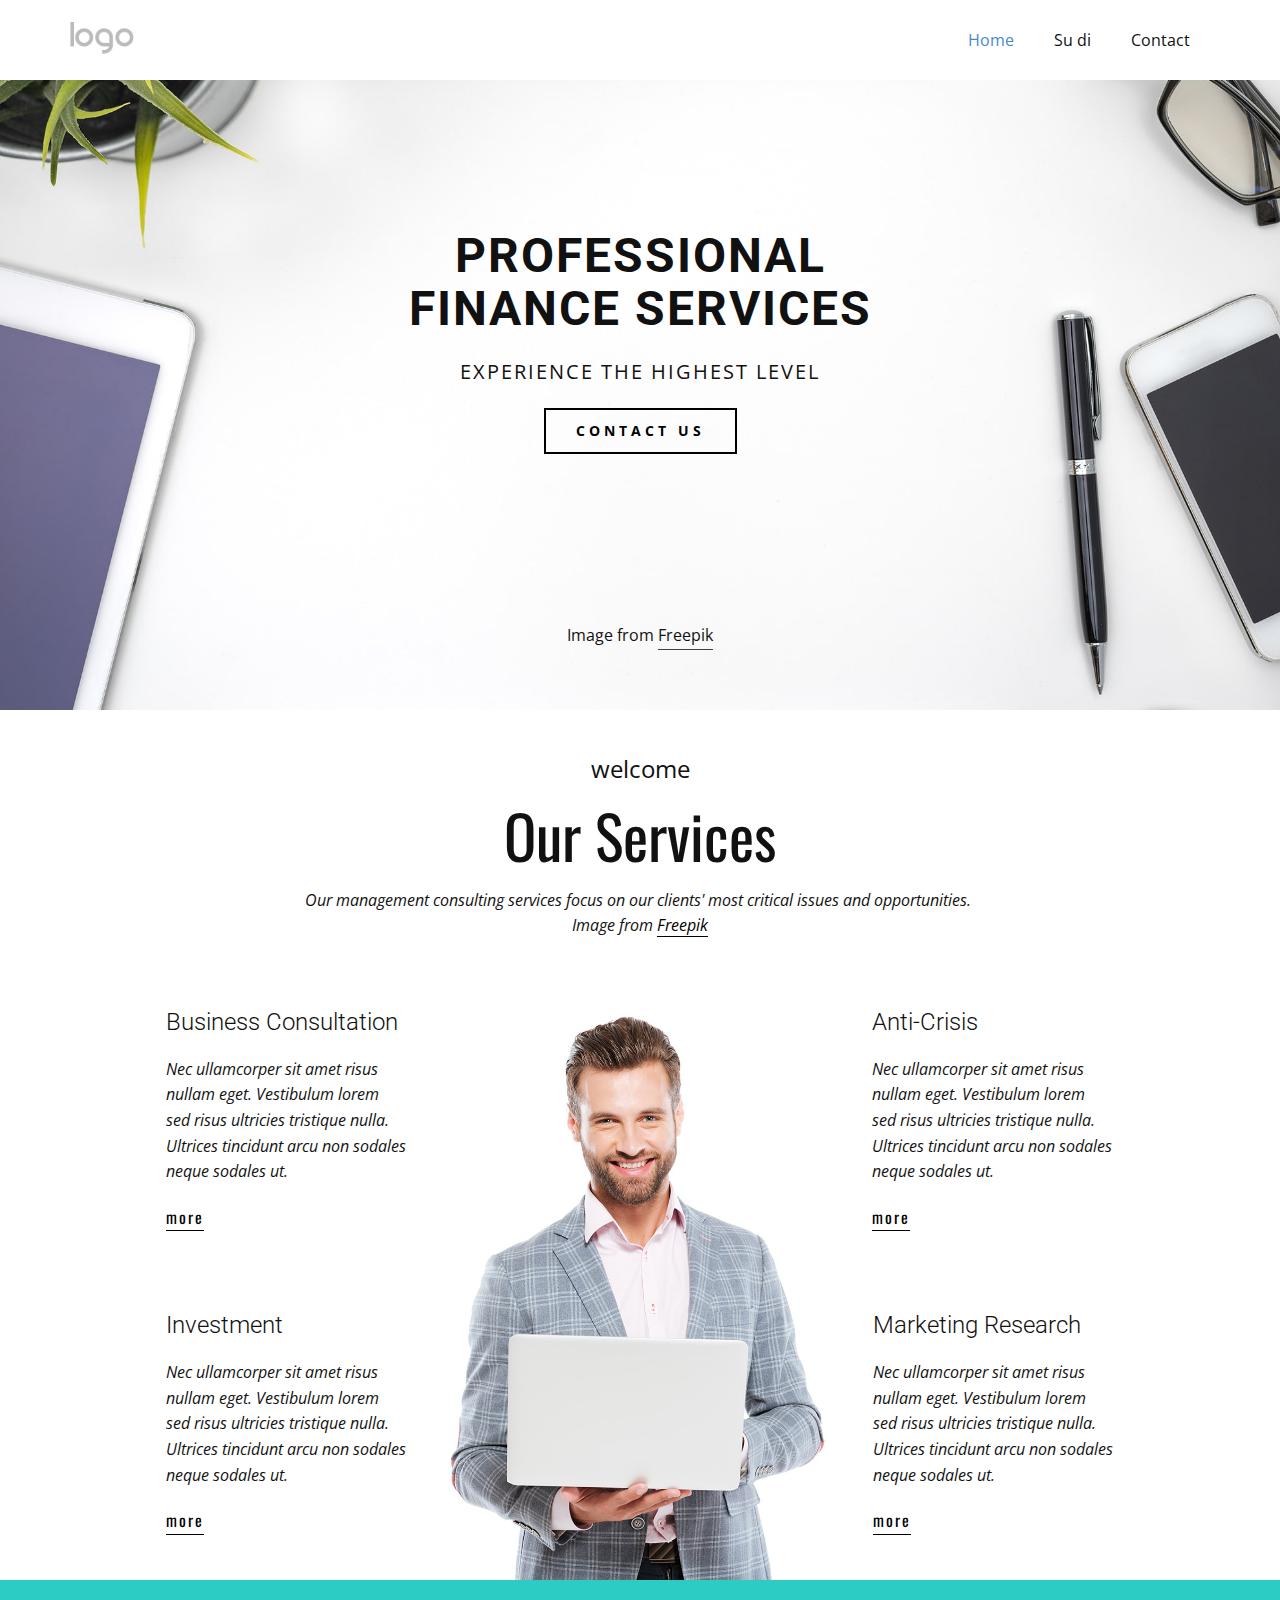
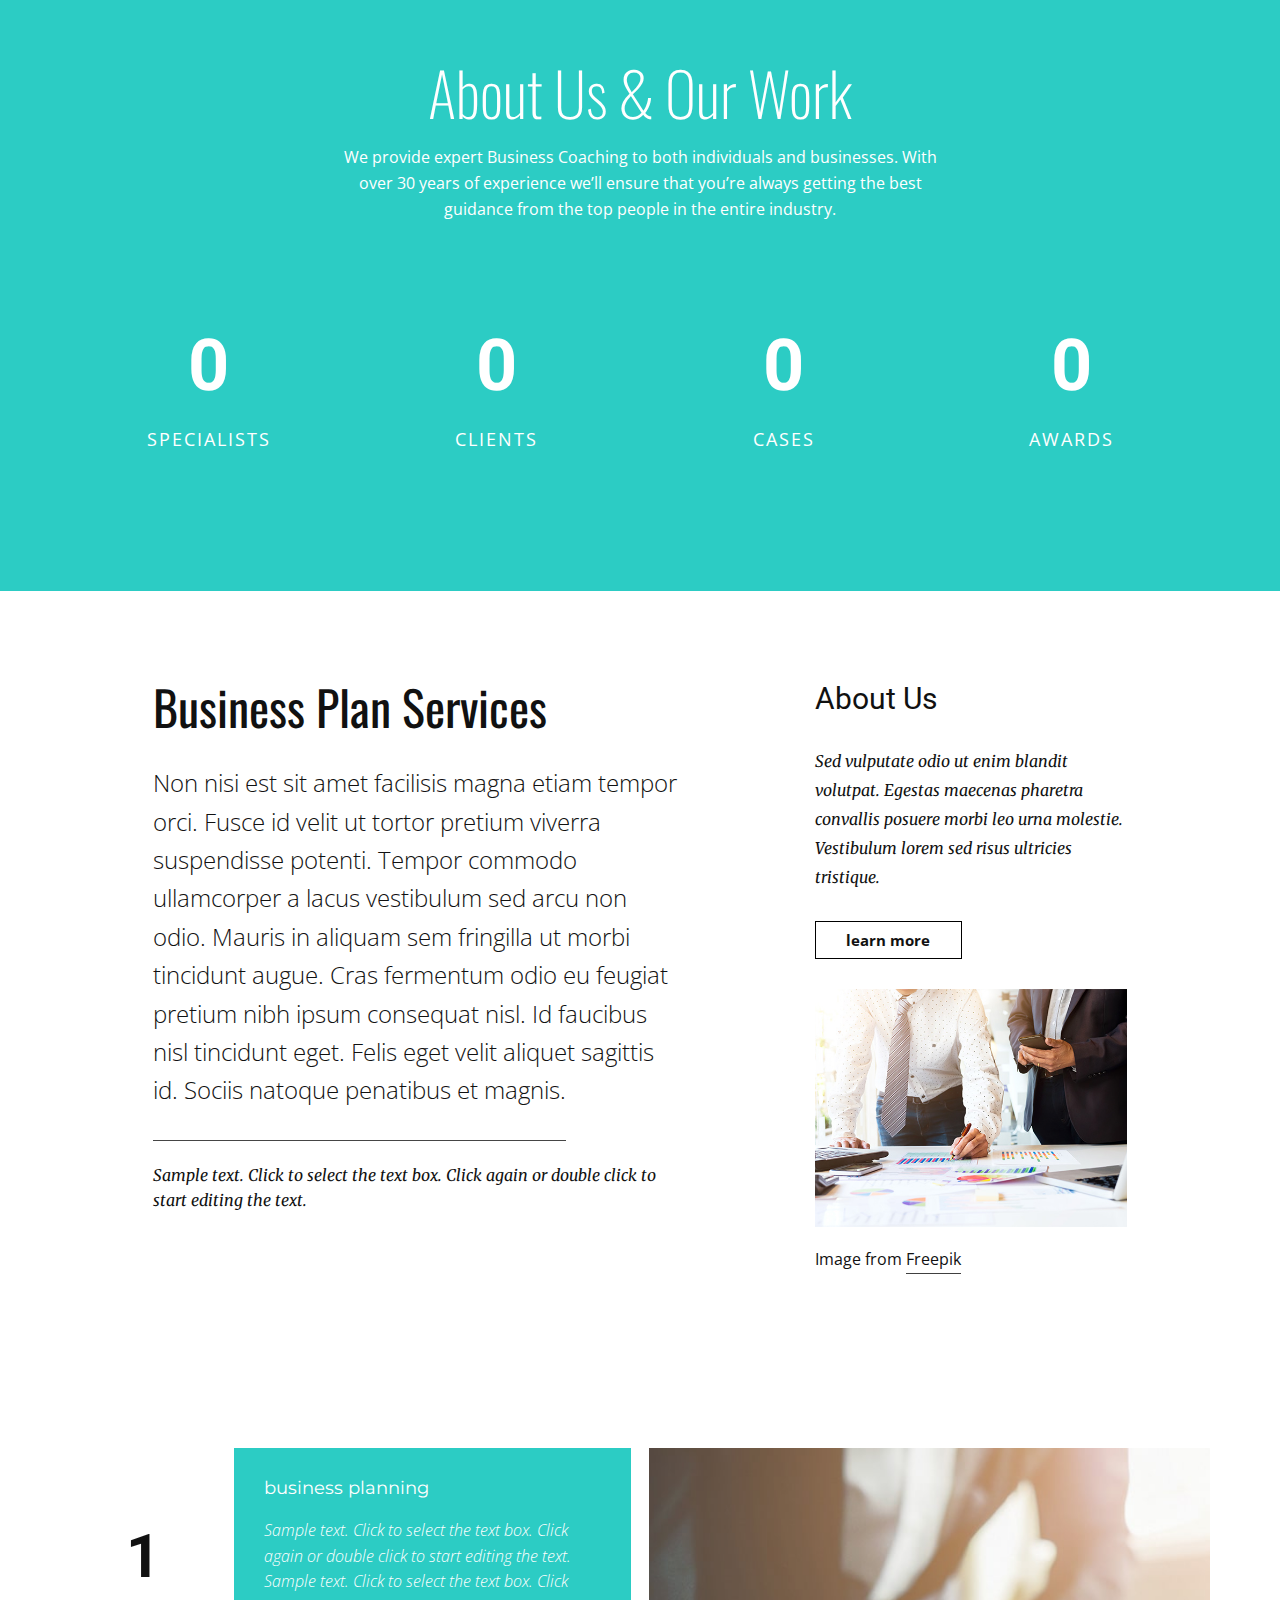
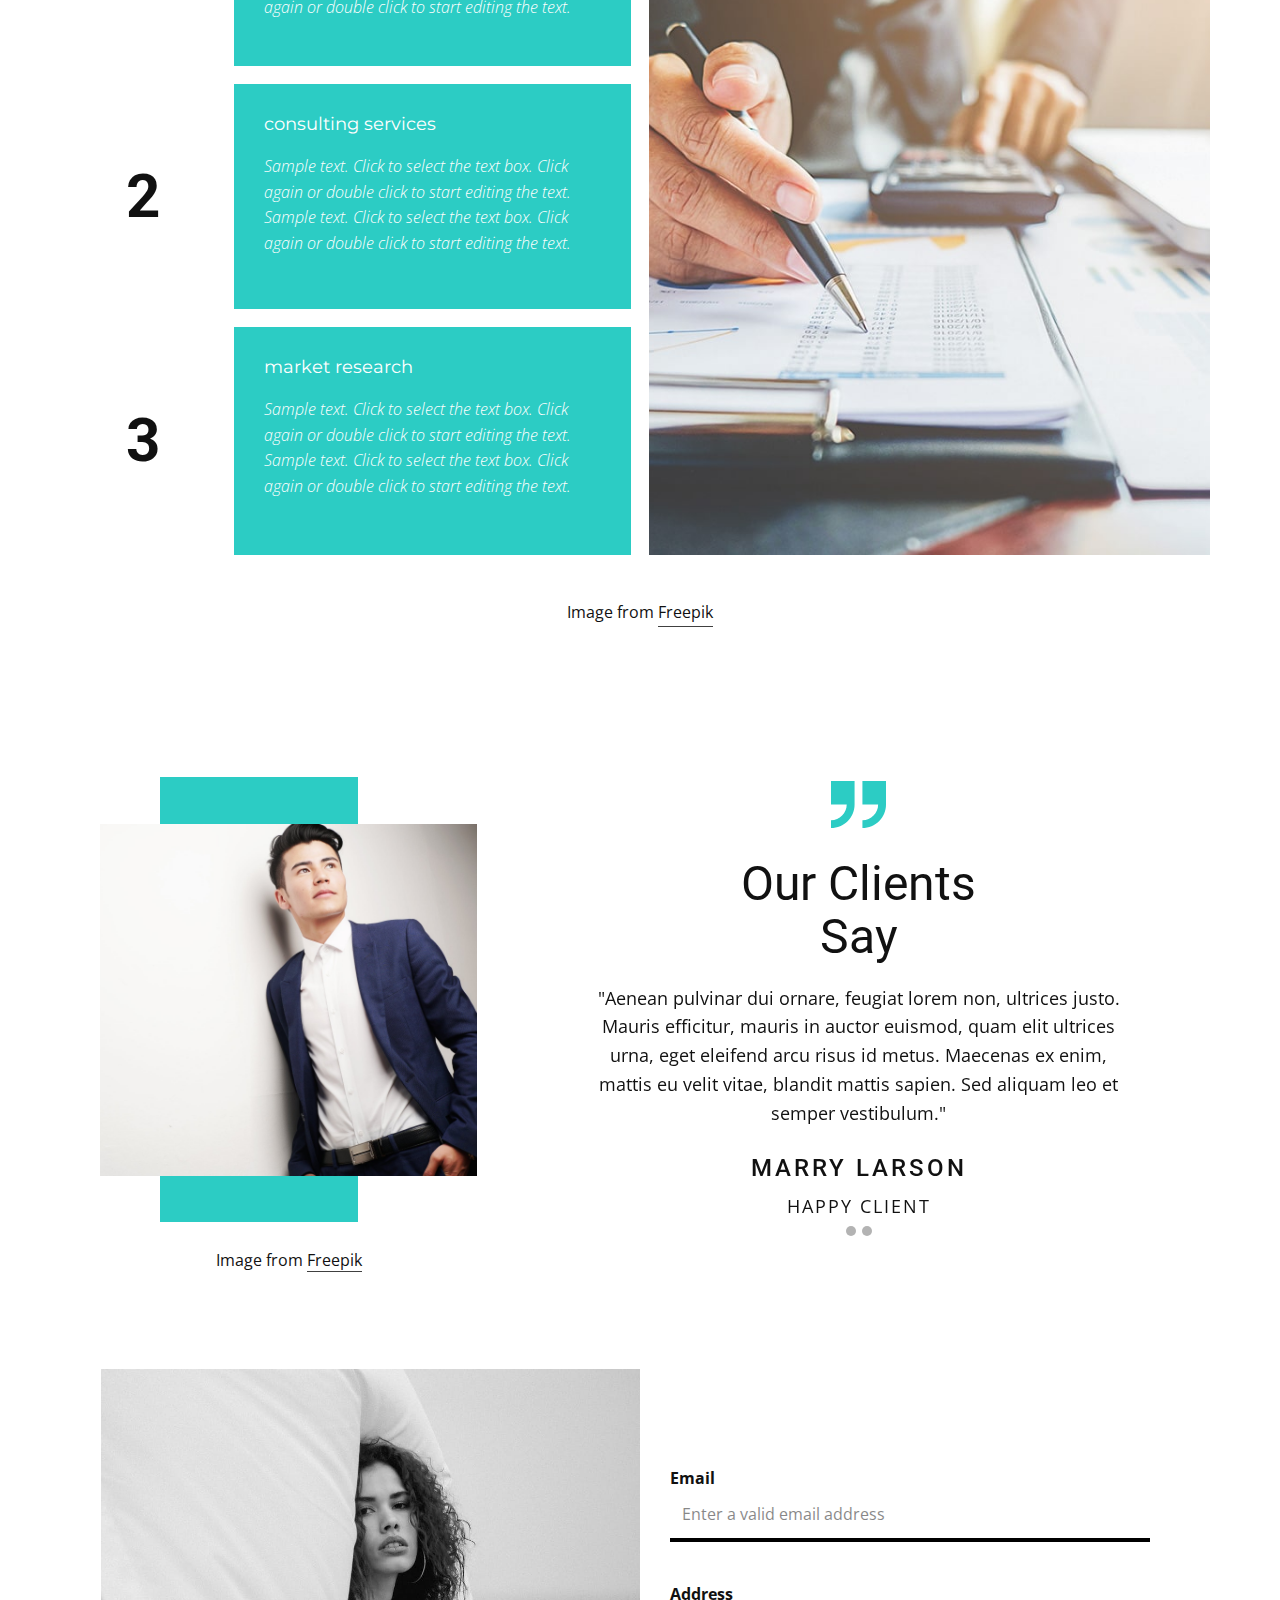
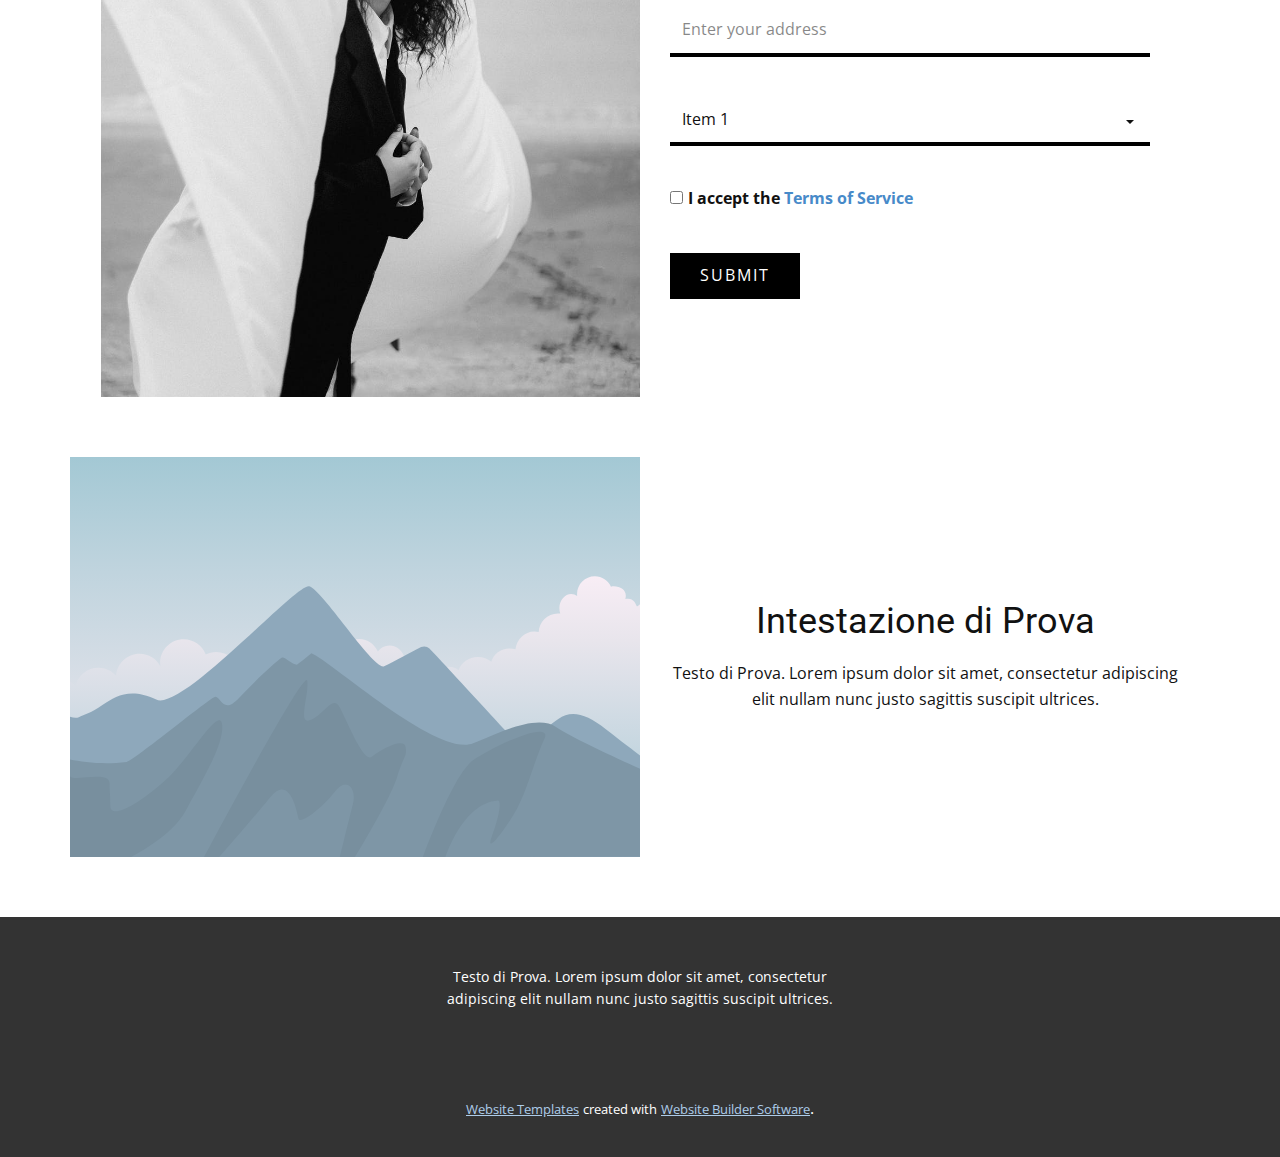
<file: index.html>
<!DOCTYPE html>
<html style="font-size: 16px;">
  <head>
    <meta name="viewport" content="width=device-width, initial-scale=1.0">
    <meta charset="utf-8">
    <meta name="keywords" content="ProfessionalFinance services, Our Services, About Us &amp;amp; Our Work, 16, 700, 37, 40, Business Plan Services, 1, 2, 3, Our Clients Say, Our Clients Say">
    <meta name="description" content="">
    <meta name="page_type" content="np-template-header-footer-from-plugin">
    <title>Home</title>
    <link rel="stylesheet" href="nicepage.css" media="screen">
<link rel="stylesheet" href="Home.css" media="screen">
    <script class="u-script" type="text/javascript" src="jquery.js" defer=""></script>
    <script class="u-script" type="text/javascript" src="nicepage.js" defer=""></script>
    <meta name="generator" content="Nicepage 4.6.5, nicepage.com">
    <link id="u-theme-google-font" rel="stylesheet" href="https://fonts.googleapis.com/css?family=Roboto:100,100i,300,300i,400,400i,500,500i,700,700i,900,900i|Open+Sans:300,300i,400,400i,500,500i,600,600i,700,700i,800,800i">
    <link id="u-page-google-font" rel="stylesheet" href="https://fonts.googleapis.com/css?family=Oswald:200,300,400,500,600,700|Oswald:200,300,400,500,600,700|Merriweather:300,300i,400,400i,700,700i,900,900i|Montserrat:100,100i,200,200i,300,300i,400,400i,500,500i,600,600i,700,700i,800,800i,900,900i">
    
    
    
    
    
    
    
    
    
    <script type="application/ld+json">{
		"@context": "http://schema.org",
		"@type": "Organization",
		"name": "",
		"logo": "images/default-logo.png"
}</script>
    <meta name="theme-color" content="#478ac9">
    <meta property="og:title" content="Home">
    <meta property="og:type" content="website">
  </head>
  <body data-home-page="Home.html" data-home-page-title="Home" class="u-body u-xl-mode"><header class="u-clearfix u-header u-header" id="sec-d7de"><div class="u-clearfix u-sheet u-valign-middle u-sheet-1">
        <a href="https://nicepage.com" class="u-image u-logo u-image-1">
          <img src="images/default-logo.png" class="u-logo-image u-logo-image-1">
        </a>
        <nav class="u-menu u-menu-dropdown u-offcanvas u-menu-1">
          <div class="menu-collapse" style="font-size: 1rem; letter-spacing: 0px;">
            <a class="u-button-style u-custom-left-right-menu-spacing u-custom-padding-bottom u-custom-top-bottom-menu-spacing u-nav-link u-text-active-palette-1-base u-text-hover-palette-2-base" href="#">
              <svg class="u-svg-link" viewBox="0 0 24 24"><use xmlns:xlink="http://www.w3.org/1999/xlink" xlink:href="#menu-hamburger"></use></svg>
              <svg class="u-svg-content" version="1.1" id="menu-hamburger" viewBox="0 0 16 16" x="0px" y="0px" xmlns:xlink="http://www.w3.org/1999/xlink" xmlns="http://www.w3.org/2000/svg"><g><rect y="1" width="16" height="2"></rect><rect y="7" width="16" height="2"></rect><rect y="13" width="16" height="2"></rect>
</g></svg>
            </a>
          </div>
          <div class="u-nav-container">
            <ul class="u-nav u-unstyled u-nav-1"><li class="u-nav-item"><a class="u-button-style u-nav-link u-text-active-palette-1-base u-text-hover-palette-2-base" href="Home.html" style="padding: 10px 20px;">Home</a>
</li><li class="u-nav-item"><a class="u-button-style u-nav-link u-text-active-palette-1-base u-text-hover-palette-2-base" href="Su-di.html" style="padding: 10px 20px;">Su di</a>
</li><li class="u-nav-item"><a class="u-button-style u-nav-link u-text-active-palette-1-base u-text-hover-palette-2-base" href="Contact.html" style="padding: 10px 20px;">Contact</a>
</li></ul>
          </div>
          <div class="u-nav-container-collapse">
            <div class="u-black u-container-style u-inner-container-layout u-opacity u-opacity-95 u-sidenav">
              <div class="u-inner-container-layout u-sidenav-overflow">
                <div class="u-menu-close"></div>
                <ul class="u-align-center u-nav u-popupmenu-items u-unstyled u-nav-2"><li class="u-nav-item"><a class="u-button-style u-nav-link" href="Home.html">Home</a>
</li><li class="u-nav-item"><a class="u-button-style u-nav-link" href="Su-di.html">Su di</a>
</li><li class="u-nav-item"><a class="u-button-style u-nav-link" href="Contact.html">Contact</a>
</li></ul>
              </div>
            </div>
            <div class="u-black u-menu-overlay u-opacity u-opacity-70"></div>
          </div>
        </nav>
      </div></header>
    <section class="u-align-center u-clearfix u-image u-section-1" id="carousel_2cee">
      <div class="u-clearfix u-sheet u-valign-bottom-xl u-sheet-1">
        <h2 class="u-text u-text-1">Professional<br>Finance services
        </h2>
        <p class="u-text u-text-2">Experience the highest level</p>
        <a href="https://nicepage.com/k/prescription-medicine-html-templates" class="u-active-black u-border-2 u-border-active-black u-border-black u-border-hover-black u-btn u-button-style u-hover-black u-none u-text-active-white u-text-black u-text-hover-white u-btn-1">contact us</a>
        <p class="u-text u-text-3">Image from <a href="https://www.freepik.com/photos/business" class="u-active-none u-border-1 u-border-grey-75 u-btn u-button-style u-hover-none u-none u-text-body-color u-btn-2">Freepik</a>
        </p>
      </div>
    </section>
    <section class="u-align-center u-clearfix u-white u-section-2" id="carousel_3d5f">
      <div class="u-clearfix u-sheet u-valign-bottom u-sheet-1">
        <h4 class="u-custom-font u-text u-text-font u-text-1">welcome</h4>
        <h1 class="u-text u-text-2">Our Services</h1>
        <p class="u-text u-text-3">Our management consulting services focus on our clients' most critical issues and opportunities.&nbsp; Image from <a href="https://www.freepik.com/photos/people" class="u-border-1 u-border-black u-btn u-btn-rectangle u-button-link u-button-style u-none u-btn-1">Freepik</a>
        </p>
        <div class="u-clearfix u-layout-wrap u-layout-wrap-1">
          <div class="u-gutter-0 u-layout">
            <div class="u-layout-row">
              <div class="u-size-18 u-size-30-md">
                <div class="u-layout-col">
                  <div class="u-container-style u-layout-cell u-left-cell u-shape-rectangle u-size-30 u-layout-cell-1">
                    <div class="u-container-layout u-valign-top u-container-layout-1">
                      <h4 class="u-text u-text-4">Business Consultation</h4>
                      <p class="u-text u-text-5">Nec ullamcorper sit amet risus nullam eget. Vestibulum lorem sed risus ultricies tristique nulla. Ultrices tincidunt arcu non sodales neque sodales ut.</p>
                      <a href="https://nicepage.dev" class="u-active-none u-border-1 u-border-black u-btn u-btn-rectangle u-button-style u-custom-font u-font-oswald u-hover-none u-none u-btn-2">more</a>
                    </div>
                  </div>
                  <div class="u-container-style u-layout-cell u-left-cell u-shape-rectangle u-size-30 u-layout-cell-2">
                    <div class="u-container-layout u-valign-top u-container-layout-2">
                      <h4 class="u-text u-text-6">Investment</h4>
                      <p class="u-text u-text-7">Nec ullamcorper sit amet risus nullam eget. Vestibulum lorem sed risus ultricies tristique nulla. Ultrices tincidunt arcu non sodales neque sodales ut.</p>
                      <a href="https://nicepage.com/c/slider-html-templates" class="u-active-none u-border-1 u-border-black u-btn u-btn-rectangle u-button-style u-custom-font u-font-oswald u-hover-none u-none u-btn-3">more</a>
                    </div>
                  </div>
                </div>
              </div>
              <div class="u-size-24 u-size-30-md">
                <div class="u-layout-col">
                  <div class="u-container-style u-image u-layout-cell u-size-60 u-image-1">
                    <div class="u-container-layout u-container-layout-3"></div>
                  </div>
                </div>
              </div>
              <div class="u-size-18 u-size-60-md">
                <div class="u-layout-col">
                  <div class="u-container-style u-layout-cell u-right-cell u-shape-rectangle u-size-30 u-layout-cell-4">
                    <div class="u-container-layout u-valign-top u-container-layout-4">
                      <h4 class="u-text u-text-8">Anti-Crisis</h4>
                      <p class="u-text u-text-9">Nec ullamcorper sit amet risus nullam eget. Vestibulum lorem sed risus ultricies tristique nulla. Ultrices tincidunt arcu non sodales neque sodales ut.</p>
                      <a href="https://nicepage.review" class="u-active-none u-border-1 u-border-black u-btn u-btn-rectangle u-button-style u-custom-font u-font-oswald u-hover-none u-none u-btn-4">more</a>
                    </div>
                  </div>
                  <div class="u-container-style u-layout-cell u-right-cell u-shape-rectangle u-size-30 u-layout-cell-5">
                    <div class="u-container-layout u-valign-top u-container-layout-5">
                      <h4 class="u-text u-text-10">Marketing Research</h4>
                      <p class="u-text u-text-11">Nec ullamcorper sit amet risus nullam eget. Vestibulum lorem sed risus ultricies tristique nulla. Ultrices tincidunt arcu non sodales neque sodales ut.</p>
                      <a href="https://nicepage.com/wysiwyg-html-editor" class="u-active-none u-border-1 u-border-black u-btn u-btn-rectangle u-button-style u-custom-font u-font-oswald u-hover-none u-none u-btn-5">more</a>
                    </div>
                  </div>
                </div>
              </div>
            </div>
          </div>
        </div>
      </div>
    </section>
    <section class="u-align-center u-clearfix u-palette-4-base u-section-3" id="carousel_4148">
      <div class="u-clearfix u-sheet u-valign-middle u-sheet-1">
        <h1 class="u-text u-text-1">About Us &amp; Our Work</h1>
        <p class="u-text u-text-2">We provide expert Business Coaching to both individuals and businesses. With over 30 years of experience we’ll ensure that you’re always getting the best guidance from the top people in the entire industry.</p>
        <div class="u-expanded-width u-list u-list-1">
          <div class="u-repeater u-repeater-1">
            <div class="u-align-center u-container-style u-list-item u-repeater-item">
              <div class="u-container-layout u-similar-container u-valign-middle u-container-layout-1">
                <h2 class="u-align-center u-text u-text-3" data-animation-name="counter" data-animation-event="scroll" data-animation-duration="3000">16</h2>
                <p class="u-text u-text-4">Specialists</p>
              </div>
            </div>
            <div class="u-align-center u-container-style u-list-item u-repeater-item">
              <div class="u-container-layout u-similar-container u-valign-middle u-container-layout-2">
                <h2 class="u-align-center u-text u-text-5" data-animation-name="counter" data-animation-event="scroll" data-animation-duration="3000">700</h2>
                <p class="u-text u-text-6">Clients</p>
              </div>
            </div>
            <div class="u-align-center u-container-style u-list-item u-repeater-item">
              <div class="u-container-layout u-similar-container u-valign-middle u-container-layout-3">
                <h2 class="u-align-center u-text u-text-7" data-animation-name="counter" data-animation-event="scroll" data-animation-duration="3000">37</h2>
                <p class="u-text u-text-8">Cases</p>
              </div>
            </div>
            <div class="u-align-center u-container-style u-list-item u-repeater-item">
              <div class="u-container-layout u-similar-container u-valign-middle u-container-layout-4">
                <h2 class="u-align-center u-text u-text-9" data-animation-name="counter" data-animation-event="scroll" data-animation-duration="3000">40</h2>
                <p class="u-text u-text-10">awards</p>
              </div>
            </div>
          </div>
        </div>
      </div>
    </section>
    <section class="u-clearfix u-section-4" id="carousel_dc01">
      <div class="u-clearfix u-sheet u-valign-middle u-sheet-1">
        <div class="u-clearfix u-gutter-36 u-layout-wrap u-layout-wrap-1">
          <div class="u-layout">
            <div class="u-layout-row">
              <div class="u-container-style u-layout-cell u-size-36 u-layout-cell-1">
                <div class="u-container-layout u-container-layout-1">
                  <h2 class="u-custom-font u-font-oswald u-text u-text-1">Business Plan Services</h2>
                  <p class="u-text u-text-2">Non nisi est sit amet facilisis magna etiam tempor orci. Fusce id velit ut tortor pretium viverra suspendisse potenti. Tempor commodo ullamcorper a lacus vestibulum sed arcu non odio. Mauris in aliquam sem fringilla ut morbi tincidunt augue. Cras fermentum odio eu feugiat pretium nibh ipsum consequat nisl. Id faucibus nisl tincidunt eget. Felis eget velit aliquet sagittis id. Sociis natoque penatibus et magnis.</p>
                  <div class="u-border-1 u-border-grey-dark-1 u-line u-line-horizontal u-line-1"></div>
                  <p class="u-custom-font u-font-merriweather u-text u-text-3">Sample text. Click to select the text box. Click again or double click to start editing the text.</p>
                </div>
              </div>
              <div class="u-container-style u-layout-cell u-size-24 u-layout-cell-2">
                <div class="u-container-layout u-container-layout-2">
                  <h3 class="u-align-left u-text u-text-4">About Us</h3>
                  <p class="u-align-left u-custom-font u-font-merriweather u-text u-text-5">Sed vulputate odio ut enim blandit volutpat. Egestas maecenas pharetra convallis posuere morbi leo urna molestie. Vestibulum lorem sed risus ultricies tristique.</p>
                  <a href="https://nicepage.com/k/announcement-html-templates" class="u-active-black u-border-1 u-border-black u-btn u-button-style u-hover-black u-none u-text-body-color u-text-hover-white u-btn-1">learn more</a>
                  <img src="images/l.jpg" alt="" class="u-expanded-width u-image u-image-default u-image-1" data-image-width="600" data-image-height="444">
                  <p class="u-text u-text-6">Image from <a href="https://www.freepik.com/photos/business" class="u-active-none u-border-1 u-border-grey-75 u-btn u-button-style u-hover-none u-none u-text-body-color u-btn-2">Freepik</a>
                  </p>
                </div>
              </div>
            </div>
          </div>
        </div>
      </div>
    </section>
    <section class="u-align-center u-clearfix u-section-5" id="carousel_0218">
      <div class="u-clearfix u-sheet u-valign-middle u-sheet-1">
        <div class="u-clearfix u-expanded-width u-gutter-18 u-layout-wrap u-layout-wrap-1">
          <div class="u-gutter-0 u-layout">
            <div class="u-layout-row">
              <div class="u-size-30 u-size-60-md">
                <div class="u-layout-col">
                  <div class="u-size-20">
                    <div class="u-layout-row">
                      <div class="u-align-left u-container-style u-layout-cell u-size-17 u-layout-cell-1">
                        <div class="u-container-layout u-valign-middle u-container-layout-1">
                          <h2 class="u-align-center-lg u-align-center-md u-align-center-xl u-text u-text-1">1</h2>
                        </div>
                      </div>
                      <div class="u-container-style u-layout-cell u-palette-4-base u-size-43 u-layout-cell-2">
                        <div class="u-container-layout u-container-layout-2">
                          <h6 class="u-custom-font u-font-montserrat u-text u-text-2">business planning</h6>
                          <p class="u-text u-text-3">Sample text. Click to select the text box. Click again or double click to start editing the text. Sample text. Click to select the text box. Click again or double click to start editing the text.</p>
                        </div>
                      </div>
                    </div>
                  </div>
                  <div class="u-size-20">
                    <div class="u-layout-row">
                      <div class="u-align-left u-container-style u-layout-cell u-size-17 u-layout-cell-3">
                        <div class="u-container-layout u-valign-middle u-container-layout-3">
                          <h2 class="u-align-center-lg u-align-center-md u-align-center-xl u-text u-text-4">2</h2>
                        </div>
                      </div>
                      <div class="u-container-style u-layout-cell u-palette-4-base u-size-43 u-layout-cell-4">
                        <div class="u-container-layout u-container-layout-4">
                          <h6 class="u-custom-font u-font-montserrat u-text u-text-5">consulting services</h6>
                          <p class="u-text u-text-6">Sample text. Click to select the text box. Click again or double click to start editing the text. Sample text. Click to select the text box. Click again or double click to start editing the text.</p>
                        </div>
                      </div>
                    </div>
                  </div>
                  <div class="u-size-20">
                    <div class="u-layout-row">
                      <div class="u-align-left u-container-style u-layout-cell u-size-17 u-layout-cell-5">
                        <div class="u-container-layout u-valign-middle u-container-layout-5">
                          <h2 class="u-align-center-lg u-align-center-md u-align-center-xl u-text u-text-7">3</h2>
                        </div>
                      </div>
                      <div class="u-container-style u-layout-cell u-palette-4-base u-size-43 u-layout-cell-6">
                        <div class="u-container-layout u-container-layout-6">
                          <h6 class="u-custom-font u-font-montserrat u-text u-text-8">market research</h6>
                          <p class="u-text u-text-9">Sample text. Click to select the text box. Click again or double click to start editing the text. Sample text. Click to select the text box. Click again or double click to start editing the text.</p>
                        </div>
                      </div>
                    </div>
                  </div>
                </div>
              </div>
              <div class="u-size-30 u-size-60-md">
                <div class="u-layout-col">
                  <div class="u-align-left u-container-style u-image u-layout-cell u-size-60 u-image-1" data-image-width="1200" data-image-height="800">
                    <div class="u-container-layout u-container-layout-7"></div>
                  </div>
                </div>
              </div>
            </div>
          </div>
        </div>
        <p class="u-text u-text-10">Image from <a href="https://www.freepik.com/photos/business" class="u-active-none u-border-1 u-border-grey-75 u-btn u-button-style u-hover-none u-none u-text-body-color u-btn-1">Freepik</a>
        </p>
      </div>
    </section>
    <section class="u-clearfix u-section-6" id="carousel_98fa">
      <div class="u-clearfix u-sheet u-valign-middle-md u-valign-middle-xs u-sheet-1">
        <div class="u-clearfix u-expanded-width u-layout-wrap u-layout-wrap-1">
          <div class="u-layout">
            <div class="u-layout-row">
              <div class="u-align-center u-container-style u-layout-cell u-size-23 u-layout-cell-1">
                <div class="u-container-layout u-container-layout-1">
                  <div class="u-palette-4-base u-shape u-shape-rectangle u-shape-1"></div>
                  <img src="images/pexelsphoto450212.jpeg" alt="" class="u-expanded-width u-image u-image-default u-image-1" data-image-width="2246" data-image-height="1500">
                  <p class="u-text u-text-1">Image from <a href="https://www.freepik.com/photos/background" class="u-active-none u-border-1 u-border-grey-75 u-btn u-button-link u-button-style u-hover-none u-none u-text-body-color u-btn-1">Freepik</a>
                  </p>
                </div>
              </div>
              <div class="u-container-style u-layout-cell u-size-37 u-layout-cell-2">
                <div class="u-container-layout u-valign-bottom-xs u-valign-top-lg u-valign-top-md u-valign-top-sm u-valign-top-xl u-container-layout-2">
                  <div id="carousel-3274" data-interval="5000" data-u-ride="carousel" class="u-carousel u-expanded-width u-slider u-slider-1">
                    <ol class="u-absolute-hcenter u-carousel-indicators u-carousel-indicators-1">
                      <li data-u-target="#carousel-3274" class="u-active u-grey-30 u-shape-circle" data-u-slide-to="0" style="width: 10px; height: 10px;"></li>
                      <li data-u-target="#carousel-3274" class="u-grey-30 u-shape-circle" data-u-slide-to="1" style="width: 10px; height: 10px;"></li>
                    </ol>
                    <div class="u-carousel-inner" role="listbox">
                      <div class="u-active u-align-center u-carousel-item u-container-style u-slide">
                        <div class="u-container-layout u-valign-top u-container-layout-3"><span class="u-icon u-icon-circle u-text-palette-4-base u-icon-1"><svg class="u-svg-link" preserveAspectRatio="xMidYMin slice" viewBox="0 0 409.294 409.294" style=""><use xmlns:xlink="http://www.w3.org/1999/xlink" xlink:href="#svg-2514"></use></svg><svg class="u-svg-content" viewBox="0 0 409.294 409.294" id="svg-2514" style=""><path d="m233.882 29.235v175.412h116.941c0 64.48-52.461 116.941-116.941 116.941v58.471c96.728 0 175.412-78.684 175.412-175.412v-175.412z"></path><path d="m0 204.647h116.941c0 64.48-52.461 116.941-116.941 116.941v58.471c96.728 0 175.412-78.684 175.412-175.412v-175.412h-175.412z"></path></svg></span>
                          <h2 class="u-text u-text-2">Our Clients Say</h2>
                          <p class="u-text u-text-3">"Aenean pulvinar dui ornare, feugiat lorem non, ultrices justo. Mauris efficitur, mauris in auctor euismod, quam elit ultrices urna, eget eleifend arcu risus id metus. Maecenas ex enim, mattis eu velit vitae, blandit mattis sapien. Sed aliquam leo et semper vestibulum."</p>
                          <h5 class="u-align-center u-text u-text-4">Marry Larson</h5>
                          <h6 class="u-custom-font u-text u-text-font u-text-5">happy client</h6>
                        </div>
                      </div>
                      <div class="test-slide u-align-center u-carousel-item u-container-style u-slide">
                        <div class="u-container-layout u-container-layout-4"><span class="u-icon u-icon-circle u-text-palette-4-base u-icon-2"><svg class="u-svg-link" preserveAspectRatio="xMidYMin slice" viewBox="0 0 409.294 409.294" style=""><use xmlns:xlink="http://www.w3.org/1999/xlink" xlink:href="#svg-5da4"></use></svg><svg class="u-svg-content" viewBox="0 0 409.294 409.294" id="svg-5da4" style=""><path d="m233.882 29.235v175.412h116.941c0 64.48-52.461 116.941-116.941 116.941v58.471c96.728 0 175.412-78.684 175.412-175.412v-175.412z"></path><path d="m0 204.647h116.941c0 64.48-52.461 116.941-116.941 116.941v58.471c96.728 0 175.412-78.684 175.412-175.412v-175.412h-175.412z"></path></svg></span>
                          <h2 class="u-text u-text-6">Our Clients Say</h2>
                          <p class="u-text u-text-7">"Aenean pulvinar dui ornare, feugiat lorem non, ultrices justo. Mauris efficitur, mauris in auctor euismod, quam elit ultrices urna, eget eleifend arcu risus id metus. Maecenas ex enim, mattis eu velit vitae, blandit mattis sapien. Sed aliquam leo et semper vestibulum."</p>
                          <h5 class="u-align-center u-text u-text-8">John Jackson</h5>
                          <h6 class="u-custom-font u-text u-text-font u-text-9">happy client</h6>
                        </div>
                      </div>
                    </div>
                    <a class="u-absolute-vcenter u-carousel-control u-carousel-control-prev u-hidden u-icon-rectangle u-text-body-color u-carousel-control-1" href="#carousel-3274" role="button" data-u-slide="prev">
                      <span aria-hidden="true">
                        <svg viewBox="0 0 477.175 477.175"><path d="M145.188,238.575l215.5-215.5c5.3-5.3,5.3-13.8,0-19.1s-13.8-5.3-19.1,0l-225.1,225.1c-5.3,5.3-5.3,13.8,0,19.1l225.1,225
		c2.6,2.6,6.1,4,9.5,4s6.9-1.3,9.5-4c5.3-5.3,5.3-13.8,0-19.1L145.188,238.575z"></path></svg>
                      </span>
                      <span class="sr-only">
                        <svg viewBox="0 0 477.175 477.175"><path d="M145.188,238.575l215.5-215.5c5.3-5.3,5.3-13.8,0-19.1s-13.8-5.3-19.1,0l-225.1,225.1c-5.3,5.3-5.3,13.8,0,19.1l225.1,225
		c2.6,2.6,6.1,4,9.5,4s6.9-1.3,9.5-4c5.3-5.3,5.3-13.8,0-19.1L145.188,238.575z"></path></svg>
                      </span>
                    </a>
                    <a class="u-absolute-vcenter u-carousel-control u-carousel-control-next u-hidden u-icon-rectangle u-text-body-color u-carousel-control-2" href="#carousel-3274" role="button" data-u-slide="next">
                      <span aria-hidden="true">
                        <svg viewBox="0 0 477.175 477.175"><path d="M360.731,229.075l-225.1-225.1c-5.3-5.3-13.8-5.3-19.1,0s-5.3,13.8,0,19.1l215.5,215.5l-215.5,215.5
		c-5.3,5.3-5.3,13.8,0,19.1c2.6,2.6,6.1,4,9.5,4c3.4,0,6.9-1.3,9.5-4l225.1-225.1C365.931,242.875,365.931,234.275,360.731,229.075z"></path></svg>
                      </span>
                      <span class="sr-only">
                        <svg viewBox="0 0 477.175 477.175"><path d="M360.731,229.075l-225.1-225.1c-5.3-5.3-13.8-5.3-19.1,0s-5.3,13.8,0,19.1l215.5,215.5l-215.5,215.5
		c-5.3,5.3-5.3,13.8,0,19.1c2.6,2.6,6.1,4,9.5,4c3.4,0,6.9-1.3,9.5-4l225.1-225.1C365.931,242.875,365.931,234.275,360.731,229.075z"></path></svg>
                      </span>
                    </a>
                  </div>
                </div>
              </div>
            </div>
          </div>
        </div>
      </div>
    </section>
    <section class="u-align-center u-clearfix u-section-7" id="carousel_462e">
      <div class="u-clearfix u-sheet u-sheet-1">
        <div class="u-clearfix u-expanded-width-md u-expanded-width-sm u-expanded-width-xs u-gutter-0 u-layout-wrap u-layout-wrap-1">
          <div class="u-layout">
            <div class="u-layout-row">
              <div class="u-container-style u-image u-layout-cell u-left-cell u-size-30 u-image-1">
                <div class="u-container-layout u-container-layout-1"></div>
              </div>
              <div class="u-container-style u-layout-cell u-right-cell u-shape-rectangle u-size-30 u-layout-cell-2">
                <div class="u-container-layout u-valign-middle u-container-layout-2">
                  <div class="u-form u-form-1">
                    <form action="#" method="POST" class="u-clearfix u-form-spacing-40 u-form-vertical u-inner-form" style="padding: 0px;" source="email" name="form">
                      <div class="u-form-email u-form-group">
                        <label for="email-319a" class="u-label u-label-1">Email</label>
                        <input type="email" placeholder="Enter a valid email address" id="email-319a" name="email" class="u-border-4 u-border-black u-border-no-left u-border-no-right u-border-no-top u-input u-input-rectangle" required="">
                      </div>
                      <div class="u-form-address u-form-group u-form-group-2">
                        <label for="address-452f" class="u-label u-label-2">Address</label>
                        <input type="text" placeholder="Enter your address" id="address-452f" name="address" class="u-border-4 u-border-black u-border-no-left u-border-no-right u-border-no-top u-input u-input-rectangle" required="">
                      </div>
                      <div class="u-form-group u-form-select u-form-group-3">
                        <label for="select-c3ac" class="u-form-control-hidden u-label u-label-3">Select</label>
                        <div class="u-form-select-wrapper">
                          <select id="select-c3ac" name="select" class="u-border-4 u-border-black u-border-no-left u-border-no-right u-border-no-top u-input u-input-rectangle">
                            <option value="Item 1">Item 1</option>
                            <option value="Item 2">Item 2</option>
                            <option value="Item 3">Item 3</option>
                          </select>
                          <svg xmlns="http://www.w3.org/2000/svg" width="14" height="12" version="1" class="u-caret"><path fill="currentColor" d="M4 8L0 4h8z"></path></svg>
                        </div>
                      </div>
                      <div class="u-form-agree u-form-group u-form-group-4">
                        <input type="checkbox" id="agree-a8f8" name="agree" class="u-agree-checkbox" required="">
                        <label for="agree-a8f8" class="u-label u-label-4">I accept the <a href="#">Terms of Service</a>
                        </label>
                      </div>
                      <div class="u-align-left u-form-group u-form-submit">
                        <a href="#" class="u-black u-btn u-btn-submit u-button-style u-btn-1">Submit</a>
                        <input type="submit" value="submit" class="u-form-control-hidden">
                      </div>
                      <div class="u-form-send-message u-form-send-success"> Thank you! Your message has been sent. </div>
                      <div class="u-form-send-error u-form-send-message"> Unable to send your message. Please fix errors then try again. </div>
                      <input type="hidden" value="" name="recaptchaResponse">
                    </form>
                  </div>
                </div>
              </div>
            </div>
          </div>
        </div>
      </div>
    </section>
    <section class="u-clearfix u-section-8" id="sec-6559">
      <div class="u-clearfix u-sheet u-sheet-1">
        <div class="u-clearfix u-expanded-width u-layout-wrap u-layout-wrap-1">
          <div class="u-layout">
            <div class="u-layout-row">
              <div class="u-container-style u-image u-layout-cell u-size-30 u-image-1" data-image-width="400" data-image-height="265">
                <div class="u-container-layout u-container-layout-1"></div>
              </div>
              <div class="u-align-center u-container-style u-layout-cell u-size-30 u-layout-cell-2">
                <div class="u-container-layout u-valign-middle u-container-layout-2">
                  <h2 class="u-text u-text-default u-text-1">Intestazione di Prova</h2>
                  <p class="u-text u-text-default u-text-2">Testo  di Prova. Lorem ipsum dolor sit amet, consectetur adipiscing elit nullam nunc justo sagittis suscipit ultrices.</p>
                </div>
              </div>
            </div>
          </div>
        </div>
      </div>
    </section>
    
    
    <footer class="u-align-center u-clearfix u-footer u-grey-80 u-footer" id="sec-2151"><div class="u-clearfix u-sheet u-sheet-1">
        <p class="u-small-text u-text u-text-variant u-text-1">Testo  di Prova. Lorem ipsum dolor sit amet, consectetur adipiscing elit nullam nunc justo sagittis suscipit ultrices.</p>
      </div></footer>
    <section class="u-backlink u-clearfix u-grey-80">
      <a class="u-link" href="https://nicepage.com/website-templates" target="_blank">
        <span>Website Templates</span>
      </a>
      <p class="u-text">
        <span>created with</span>
      </p>
      <a class="u-link" href="" target="_blank">
        <span>Website Builder Software</span>
      </a>. 
    </section>
  </body>
</html>
</file>
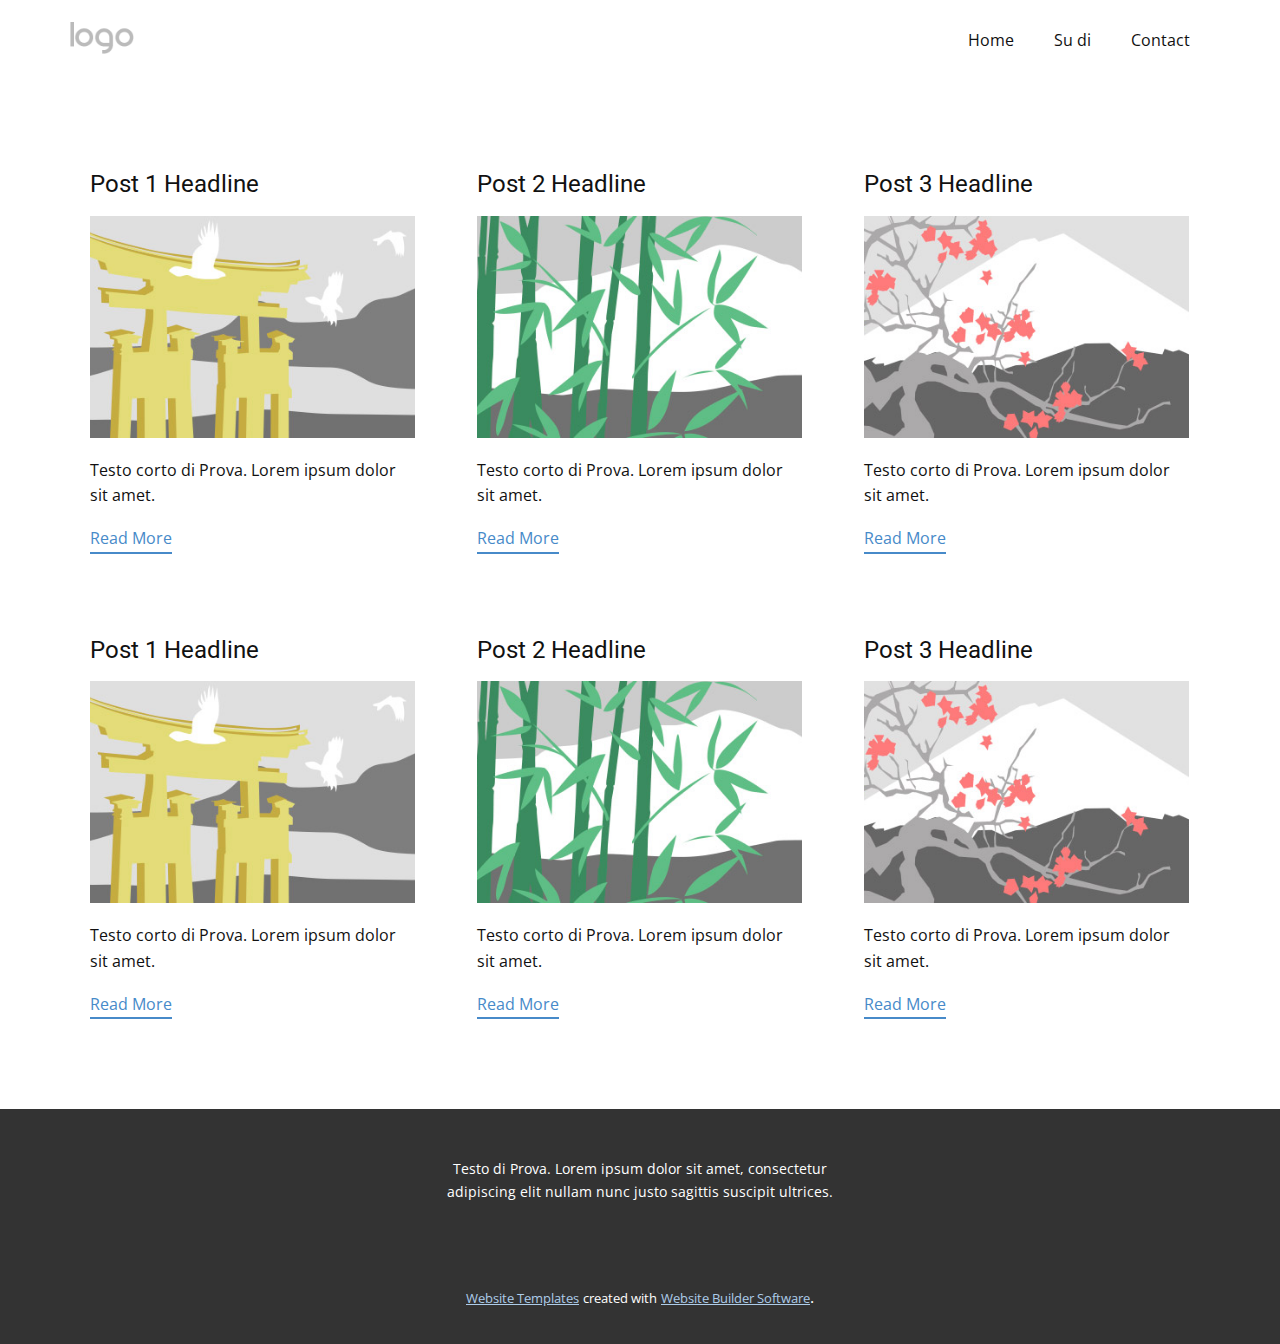
<file: blog/blog.html>
<html style="font-size: 16px;"><head>
    <meta name="viewport" content="width=device-width, initial-scale=1.0">
    <meta charset="utf-8">
    <meta name="keywords" content="">
    <meta name="description" content="">
    <meta name="page_type" content="np-template-header-footer-from-plugin">
    <title>Blog Template</title>
    <link rel="stylesheet" href="../nicepage.css" media="screen">
<link rel="stylesheet" href="../Blog-Template.css" media="screen">
    <script class="u-script" type="text/javascript" src="../jquery.js" defer=""></script>
    <script class="u-script" type="text/javascript" src="../nicepage.js" defer=""></script>
    <meta name="generator" content="Nicepage 4.6.5, nicepage.com">
    <link id="u-theme-google-font" rel="stylesheet" href="https://fonts.googleapis.com/css?family=Roboto:100,100i,300,300i,400,400i,500,500i,700,700i,900,900i|Open+Sans:300,300i,400,400i,500,500i,600,600i,700,700i,800,800i">
    
    
    <script type="application/ld+json">{
		"@context": "http://schema.org",
		"@type": "Organization",
		"name": "",
		"logo": "images/default-logo.png"
}</script>
    <meta name="theme-color" content="#478ac9">
  </head>
  <body class="u-body u-xl-mode"><header class="u-clearfix u-header u-header" id="sec-d7de"><div class="u-clearfix u-sheet u-valign-middle u-sheet-1">
        <a href="https://nicepage.com" class="u-image u-logo u-image-1">
          <img src="../images/default-logo.png" class="u-logo-image u-logo-image-1">
        </a>
        <nav class="u-menu u-menu-dropdown u-offcanvas u-menu-1">
          <div class="menu-collapse" style="font-size: 1rem; letter-spacing: 0px;">
            <a class="u-button-style u-custom-left-right-menu-spacing u-custom-padding-bottom u-custom-top-bottom-menu-spacing u-nav-link u-text-active-palette-1-base u-text-hover-palette-2-base" href="#">
              <svg class="u-svg-link" viewBox="0 0 24 24"><use xmlns:xlink="http://www.w3.org/1999/xlink" xlink:href="#menu-hamburger"></use></svg>
              <svg class="u-svg-content" version="1.1" id="menu-hamburger" viewBox="0 0 16 16" x="0px" y="0px" xmlns:xlink="http://www.w3.org/1999/xlink" xmlns="http://www.w3.org/2000/svg"><g><rect y="1" width="16" height="2"></rect><rect y="7" width="16" height="2"></rect><rect y="13" width="16" height="2"></rect>
</g></svg>
            </a>
          </div>
          <div class="u-nav-container">
            <ul class="u-nav u-unstyled u-nav-1"><li class="u-nav-item"><a class="u-button-style u-nav-link u-text-active-palette-1-base u-text-hover-palette-2-base" href="../Home.html" style="padding: 10px 20px;">Home</a>
</li><li class="u-nav-item"><a class="u-button-style u-nav-link u-text-active-palette-1-base u-text-hover-palette-2-base" href="../Su-di.html" style="padding: 10px 20px;">Su di</a>
</li><li class="u-nav-item"><a class="u-button-style u-nav-link u-text-active-palette-1-base u-text-hover-palette-2-base" href="../Contact.html" style="padding: 10px 20px;">Contact</a>
</li></ul>
          </div>
          <div class="u-nav-container-collapse">
            <div class="u-black u-container-style u-inner-container-layout u-opacity u-opacity-95 u-sidenav">
              <div class="u-inner-container-layout u-sidenav-overflow">
                <div class="u-menu-close"></div>
                <ul class="u-align-center u-nav u-popupmenu-items u-unstyled u-nav-2"><li class="u-nav-item"><a class="u-button-style u-nav-link" href="../Home.html">Home</a>
</li><li class="u-nav-item"><a class="u-button-style u-nav-link" href="../Su-di.html">Su di</a>
</li><li class="u-nav-item"><a class="u-button-style u-nav-link" href="../Contact.html">Contact</a>
</li></ul>
              </div>
            </div>
            <div class="u-black u-menu-overlay u-opacity u-opacity-70"></div>
          </div>
        </nav>
      </div></header>
    <section class="u-clearfix u-section-1" id="sec-b896">
      <div class="u-clearfix u-sheet u-valign-middle u-sheet-1"><!--blog--><!--blog_options_json--><!--{"type":"Recent","source":"","tags":"","count":""}--><!--/blog_options_json-->
        <div class="u-blog u-expanded-width u-repeater u-repeater-1"><!--blog_post-->
          <div class="u-blog-post u-container-style u-repeater-item u-white u-repeater-item-1">
            <div class="u-container-layout u-similar-container u-valign-top u-container-layout-1"><!--blog_post_header-->
              <h4 class="u-blog-control u-text u-text-1">
                <a class="u-post-header-link" href="../blog/post-5.html"><!--blog_post_header_content-->Post 1 Headline<!--/blog_post_header_content--></a>
              </h4><!--/blog_post_header--><!--blog_post_image-->
              <a class="u-post-header-link" href="../blog/post-5.html"><img alt="" class="u-blog-control u-expanded-width u-image u-image-default u-image-1" src="[data-uri]"></a><!--/blog_post_image--><!--blog_post_content-->
              <div class="u-blog-control u-post-content u-text u-text-2 fr-view">Testo corto di Prova. Lorem ipsum dolor sit amet.</div><!--/blog_post_content--><!--blog_post_readmore-->
              <a href="../blog/post-5.html" class="u-blog-control u-border-2 u-border-palette-1-base u-btn u-btn-rectangle u-button-style u-none u-btn-1"><!--blog_post_readmore_content--><!--options_json--><!--{"content":"Read More","defaultValue":"Leggi di più"}--><!--/options_json-->Read More<!--/blog_post_readmore_content--></a><!--/blog_post_readmore-->
            </div>
          </div><div class="u-blog-post u-container-style u-repeater-item u-video-cover u-white">
            <div class="u-container-layout u-similar-container u-valign-top u-container-layout-2"><!--blog_post_header-->
              <h4 class="u-blog-control u-text u-text-3">
                <a class="u-post-header-link" href="../blog/post-4.html"><!--blog_post_header_content-->Post 2 Headline<!--/blog_post_header_content--></a>
              </h4><!--/blog_post_header--><!--blog_post_image-->
              <a class="u-post-header-link" href="../blog/post-4.html"><img alt="" class="u-blog-control u-expanded-width u-image u-image-default u-image-2" src="[data-uri]"></a><!--/blog_post_image--><!--blog_post_content-->
              <div class="u-blog-control u-post-content u-text u-text-4 fr-view">Testo corto di Prova. Lorem ipsum dolor sit amet.</div><!--/blog_post_content--><!--blog_post_readmore-->
              <a href="../blog/post-4.html" class="u-blog-control u-border-2 u-border-palette-1-base u-btn u-btn-rectangle u-button-style u-none u-btn-2"><!--blog_post_readmore_content--><!--options_json--><!--{"content":"Read More","defaultValue":"Leggi di più"}--><!--/options_json-->Read More<!--/blog_post_readmore_content--></a><!--/blog_post_readmore-->
            </div>
          </div><div class="u-blog-post u-container-style u-repeater-item u-video-cover u-white">
            <div class="u-container-layout u-similar-container u-valign-top u-container-layout-3"><!--blog_post_header-->
              <h4 class="u-blog-control u-text u-text-5">
                <a class="u-post-header-link" href="../blog/post-3.html"><!--blog_post_header_content-->Post 3 Headline<!--/blog_post_header_content--></a>
              </h4><!--/blog_post_header--><!--blog_post_image-->
              <a class="u-post-header-link" href="../blog/post-3.html"><img alt="" class="u-blog-control u-expanded-width u-image u-image-default u-image-3" src="[data-uri]"></a><!--/blog_post_image--><!--blog_post_content-->
              <div class="u-blog-control u-post-content u-text u-text-6 fr-view">Testo corto di Prova. Lorem ipsum dolor sit amet.</div><!--/blog_post_content--><!--blog_post_readmore-->
              <a href="../blog/post-3.html" class="u-blog-control u-border-2 u-border-palette-1-base u-btn u-btn-rectangle u-button-style u-none u-btn-3"><!--blog_post_readmore_content--><!--options_json--><!--{"content":"Read More","defaultValue":"Leggi di più"}--><!--/options_json-->Read More<!--/blog_post_readmore_content--></a><!--/blog_post_readmore-->
            </div>
          </div><div class="u-blog-post u-container-style u-repeater-item u-white u-repeater-item-1">
            <div class="u-container-layout u-similar-container u-valign-top u-container-layout-1"><!--blog_post_header-->
              <h4 class="u-blog-control u-text u-text-1">
                <a class="u-post-header-link" href="../blog/post-2.html"><!--blog_post_header_content-->Post 1 Headline<!--/blog_post_header_content--></a>
              </h4><!--/blog_post_header--><!--blog_post_image-->
              <a class="u-post-header-link" href="../blog/post-2.html"><img alt="" class="u-blog-control u-expanded-width u-image u-image-default u-image-1" src="[data-uri]"></a><!--/blog_post_image--><!--blog_post_content-->
              <div class="u-blog-control u-post-content u-text u-text-2 fr-view">Testo corto di Prova. Lorem ipsum dolor sit amet.</div><!--/blog_post_content--><!--blog_post_readmore-->
              <a href="../blog/post-2.html" class="u-blog-control u-border-2 u-border-palette-1-base u-btn u-btn-rectangle u-button-style u-none u-btn-1"><!--blog_post_readmore_content--><!--options_json--><!--{"content":"Read More","defaultValue":"Leggi di più"}--><!--/options_json-->Read More<!--/blog_post_readmore_content--></a><!--/blog_post_readmore-->
            </div>
          </div><div class="u-blog-post u-container-style u-repeater-item u-video-cover u-white">
            <div class="u-container-layout u-similar-container u-valign-top u-container-layout-2"><!--blog_post_header-->
              <h4 class="u-blog-control u-text u-text-3">
                <a class="u-post-header-link" href="../blog/post-1.html"><!--blog_post_header_content-->Post 2 Headline<!--/blog_post_header_content--></a>
              </h4><!--/blog_post_header--><!--blog_post_image-->
              <a class="u-post-header-link" href="../blog/post-1.html"><img alt="" class="u-blog-control u-expanded-width u-image u-image-default u-image-2" src="[data-uri]"></a><!--/blog_post_image--><!--blog_post_content-->
              <div class="u-blog-control u-post-content u-text u-text-4 fr-view">Testo corto di Prova. Lorem ipsum dolor sit amet.</div><!--/blog_post_content--><!--blog_post_readmore-->
              <a href="../blog/post-1.html" class="u-blog-control u-border-2 u-border-palette-1-base u-btn u-btn-rectangle u-button-style u-none u-btn-2"><!--blog_post_readmore_content--><!--options_json--><!--{"content":"Read More","defaultValue":"Leggi di più"}--><!--/options_json-->Read More<!--/blog_post_readmore_content--></a><!--/blog_post_readmore-->
            </div>
          </div><div class="u-blog-post u-container-style u-repeater-item u-video-cover u-white">
            <div class="u-container-layout u-similar-container u-valign-top u-container-layout-3"><!--blog_post_header-->
              <h4 class="u-blog-control u-text u-text-5">
                <a class="u-post-header-link" href="../blog/post.html"><!--blog_post_header_content-->Post 3 Headline<!--/blog_post_header_content--></a>
              </h4><!--/blog_post_header--><!--blog_post_image-->
              <a class="u-post-header-link" href="../blog/post.html"><img alt="" class="u-blog-control u-expanded-width u-image u-image-default u-image-3" src="[data-uri]"></a><!--/blog_post_image--><!--blog_post_content-->
              <div class="u-blog-control u-post-content u-text u-text-6 fr-view">Testo corto di Prova. Lorem ipsum dolor sit amet.</div><!--/blog_post_content--><!--blog_post_readmore-->
              <a href="../blog/post.html" class="u-blog-control u-border-2 u-border-palette-1-base u-btn u-btn-rectangle u-button-style u-none u-btn-3"><!--blog_post_readmore_content--><!--options_json--><!--{"content":"Read More","defaultValue":"Leggi di più"}--><!--/options_json-->Read More<!--/blog_post_readmore_content--></a><!--/blog_post_readmore-->
            </div>
          </div><!--/blog_post--><!--blog_post-->
          <!--/blog_post--><!--blog_post-->
          <!--/blog_post-->
        </div><!--/blog-->
      </div>
    </section>
    
    
    <footer class="u-align-center u-clearfix u-footer u-grey-80 u-footer" id="sec-2151"><div class="u-clearfix u-sheet u-sheet-1">
        <p class="u-small-text u-text u-text-variant u-text-1">Testo  di Prova. Lorem ipsum dolor sit amet, consectetur adipiscing elit nullam nunc justo sagittis suscipit ultrices.</p>
      </div></footer>
    <section class="u-backlink u-clearfix u-grey-80">
      <a class="u-link" href="https://nicepage.com/website-templates" target="_blank">
        <span>Website Templates</span>
      </a>
      <p class="u-text">
        <span>created with</span>
      </p>
      <a class="u-link" href="" target="_blank">
        <span>Website Builder Software</span>
      </a>. 
    </section>
  
</body></html>
</file>
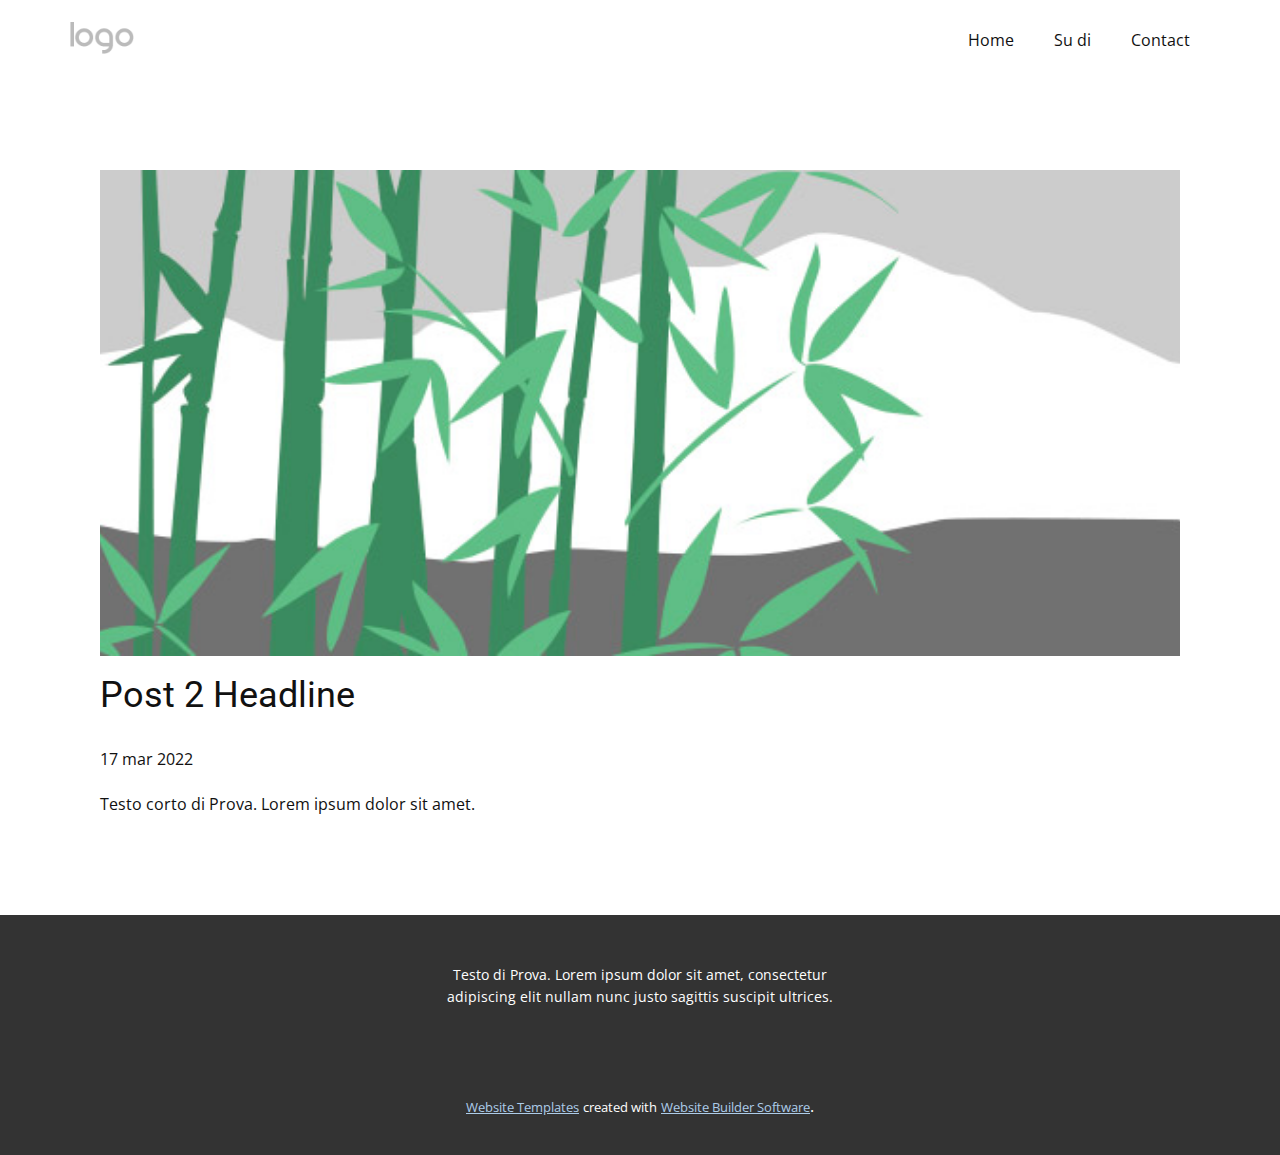
<file: blog/post-1.html>
<!doctype html>
<html style="font-size: 16px;"><head>
    <meta name="viewport" content="width=device-width, initial-scale=1.0">
    <meta charset="utf-8">
    <meta name="keywords" content="Post 1 Headline">
    <meta name="description" content="">
    <meta name="page_type" content="np-template-header-footer-from-plugin">
    <title>Post 2 Headline</title>
    <link rel="stylesheet" href="../nicepage.css" media="screen">
<link rel="stylesheet" href="../Post-Template.css" media="screen">
    <script class="u-script" type="text/javascript" src="../jquery.js" defer=""></script>
    <script class="u-script" type="text/javascript" src="../nicepage.js" defer=""></script>
    <meta name="generator" content="Nicepage 4.6.5, nicepage.com">
    <link id="u-theme-google-font" rel="stylesheet" href="https://fonts.googleapis.com/css?family=Roboto:100,100i,300,300i,400,400i,500,500i,700,700i,900,900i|Open+Sans:300,300i,400,400i,500,500i,600,600i,700,700i,800,800i">
    
    
    <script type="application/ld+json">{
		"@context": "http://schema.org",
		"@type": "Organization",
		"name": "",
		"logo": "images/default-logo.png"
}</script>
    <meta name="theme-color" content="#478ac9">
  </head>
  <body class="u-body u-xl-mode"><header class="u-clearfix u-header u-header" id="sec-d7de"><div class="u-clearfix u-sheet u-valign-middle u-sheet-1">
        <a href="https://nicepage.com" class="u-image u-logo u-image-1">
          <img src="../images/default-logo.png" class="u-logo-image u-logo-image-1">
        </a>
        <nav class="u-menu u-menu-dropdown u-offcanvas u-menu-1">
          <div class="menu-collapse" style="font-size: 1rem; letter-spacing: 0px;">
            <a class="u-button-style u-custom-left-right-menu-spacing u-custom-padding-bottom u-custom-top-bottom-menu-spacing u-nav-link u-text-active-palette-1-base u-text-hover-palette-2-base" href="#">
              <svg class="u-svg-link" viewBox="0 0 24 24"><use xmlns:xlink="http://www.w3.org/1999/xlink" xlink:href="#menu-hamburger"></use></svg>
              <svg class="u-svg-content" version="1.1" id="menu-hamburger" viewBox="0 0 16 16" x="0px" y="0px" xmlns:xlink="http://www.w3.org/1999/xlink" xmlns="http://www.w3.org/2000/svg"><g><rect y="1" width="16" height="2"></rect><rect y="7" width="16" height="2"></rect><rect y="13" width="16" height="2"></rect>
</g></svg>
            </a>
          </div>
          <div class="u-nav-container">
            <ul class="u-nav u-unstyled u-nav-1"><li class="u-nav-item"><a class="u-button-style u-nav-link u-text-active-palette-1-base u-text-hover-palette-2-base" href="../Home.html" style="padding: 10px 20px;">Home</a>
</li><li class="u-nav-item"><a class="u-button-style u-nav-link u-text-active-palette-1-base u-text-hover-palette-2-base" href="../Su-di.html" style="padding: 10px 20px;">Su di</a>
</li><li class="u-nav-item"><a class="u-button-style u-nav-link u-text-active-palette-1-base u-text-hover-palette-2-base" href="../Contact.html" style="padding: 10px 20px;">Contact</a>
</li></ul>
          </div>
          <div class="u-nav-container-collapse">
            <div class="u-black u-container-style u-inner-container-layout u-opacity u-opacity-95 u-sidenav">
              <div class="u-inner-container-layout u-sidenav-overflow">
                <div class="u-menu-close"></div>
                <ul class="u-align-center u-nav u-popupmenu-items u-unstyled u-nav-2"><li class="u-nav-item"><a class="u-button-style u-nav-link" href="../Home.html">Home</a>
</li><li class="u-nav-item"><a class="u-button-style u-nav-link" href="../Su-di.html">Su di</a>
</li><li class="u-nav-item"><a class="u-button-style u-nav-link" href="../Contact.html">Contact</a>
</li></ul>
              </div>
            </div>
            <div class="u-black u-menu-overlay u-opacity u-opacity-70"></div>
          </div>
        </nav>
      </div></header>
    <section class="u-align-center u-clearfix u-section-1" id="sec-e1a9">
      <div class="u-clearfix u-sheet u-valign-middle-md u-valign-middle-sm u-valign-middle-xs u-sheet-1"><!--post_details--><!--post_details_options_json--><!--{"source":""}--><!--/post_details_options_json--><!--blog_post-->
        <div class="u-container-style u-expanded-width u-post-details u-post-details-1">
          <div class="u-container-layout u-valign-middle u-container-layout-1"><!--blog_post_image-->
            <img alt="" class="u-blog-control u-expanded-width u-image u-image-default u-image-1" src="[data-uri]"><!--/blog_post_image--><!--blog_post_header-->
            <h2 class="u-blog-control u-text u-text-1">Post 2 Headline</h2><!--/blog_post_header--><!--blog_post_metadata-->
            <div class="u-blog-control u-metadata u-metadata-1"><!--blog_post_metadata_date-->
              <span class="u-meta-date u-meta-icon">17 mar 2022</span><!--/blog_post_metadata_date--><!--blog_post_metadata_category-->
              <!--/blog_post_metadata_category--><!--blog_post_metadata_comments-->
              <!--/blog_post_metadata_comments-->
            </div><!--/blog_post_metadata--><!--blog_post_content-->
            <div class="u-align-justify u-blog-control u-post-content u-text u-text-2 fr-view">
  Testo corto di Prova. Lorem ipsum dolor sit amet.
  </div><!--/blog_post_content-->
          </div>
        </div><!--/blog_post--><!--/post_details-->
      </div>
    </section>
    
    
    <footer class="u-align-center u-clearfix u-footer u-grey-80 u-footer" id="sec-2151"><div class="u-clearfix u-sheet u-sheet-1">
        <p class="u-small-text u-text u-text-variant u-text-1">Testo  di Prova. Lorem ipsum dolor sit amet, consectetur adipiscing elit nullam nunc justo sagittis suscipit ultrices.</p>
      </div></footer>
    <section class="u-backlink u-clearfix u-grey-80">
      <a class="u-link" href="https://nicepage.com/website-templates" target="_blank">
        <span>Website Templates</span>
      </a>
      <p class="u-text">
        <span>created with</span>
      </p>
      <a class="u-link" href="" target="_blank">
        <span>Website Builder Software</span>
      </a>. 
    </section>
  
</body></html>
</file>
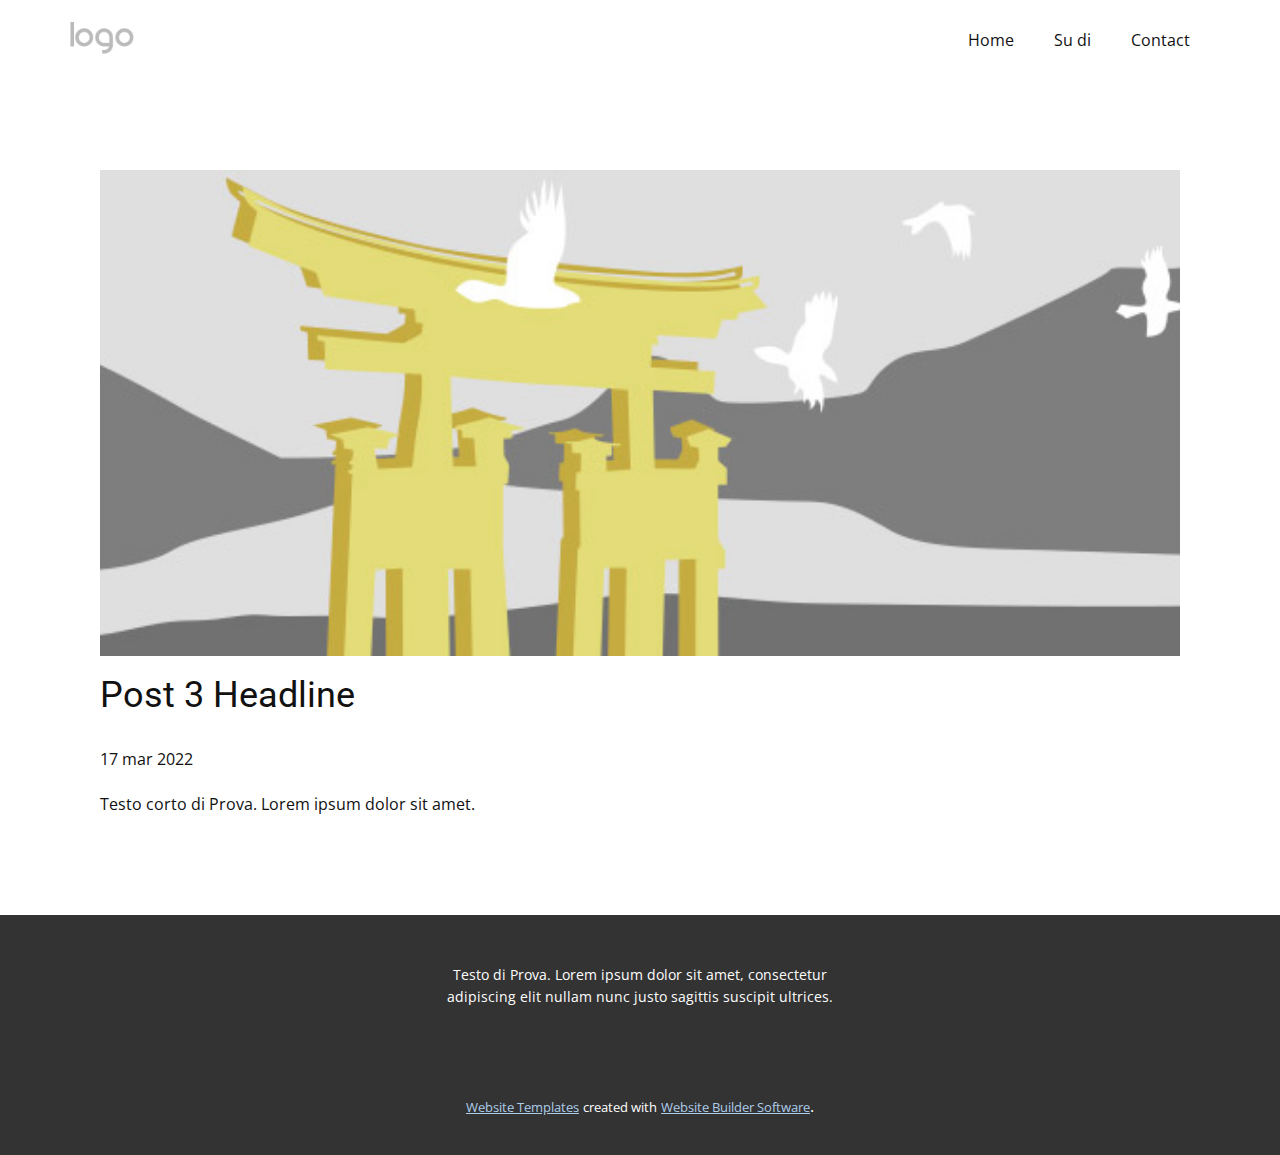
<file: blog/post-2.html>
<!doctype html>
<html style="font-size: 16px;"><head>
    <meta name="viewport" content="width=device-width, initial-scale=1.0">
    <meta charset="utf-8">
    <meta name="keywords" content="Post 1 Headline">
    <meta name="description" content="">
    <meta name="page_type" content="np-template-header-footer-from-plugin">
    <title>Post 3 Headline</title>
    <link rel="stylesheet" href="../nicepage.css" media="screen">
<link rel="stylesheet" href="../Post-Template.css" media="screen">
    <script class="u-script" type="text/javascript" src="../jquery.js" defer=""></script>
    <script class="u-script" type="text/javascript" src="../nicepage.js" defer=""></script>
    <meta name="generator" content="Nicepage 4.6.5, nicepage.com">
    <link id="u-theme-google-font" rel="stylesheet" href="https://fonts.googleapis.com/css?family=Roboto:100,100i,300,300i,400,400i,500,500i,700,700i,900,900i|Open+Sans:300,300i,400,400i,500,500i,600,600i,700,700i,800,800i">
    
    
    <script type="application/ld+json">{
		"@context": "http://schema.org",
		"@type": "Organization",
		"name": "",
		"logo": "images/default-logo.png"
}</script>
    <meta name="theme-color" content="#478ac9">
  </head>
  <body class="u-body u-xl-mode"><header class="u-clearfix u-header u-header" id="sec-d7de"><div class="u-clearfix u-sheet u-valign-middle u-sheet-1">
        <a href="https://nicepage.com" class="u-image u-logo u-image-1">
          <img src="../images/default-logo.png" class="u-logo-image u-logo-image-1">
        </a>
        <nav class="u-menu u-menu-dropdown u-offcanvas u-menu-1">
          <div class="menu-collapse" style="font-size: 1rem; letter-spacing: 0px;">
            <a class="u-button-style u-custom-left-right-menu-spacing u-custom-padding-bottom u-custom-top-bottom-menu-spacing u-nav-link u-text-active-palette-1-base u-text-hover-palette-2-base" href="#">
              <svg class="u-svg-link" viewBox="0 0 24 24"><use xmlns:xlink="http://www.w3.org/1999/xlink" xlink:href="#menu-hamburger"></use></svg>
              <svg class="u-svg-content" version="1.1" id="menu-hamburger" viewBox="0 0 16 16" x="0px" y="0px" xmlns:xlink="http://www.w3.org/1999/xlink" xmlns="http://www.w3.org/2000/svg"><g><rect y="1" width="16" height="2"></rect><rect y="7" width="16" height="2"></rect><rect y="13" width="16" height="2"></rect>
</g></svg>
            </a>
          </div>
          <div class="u-nav-container">
            <ul class="u-nav u-unstyled u-nav-1"><li class="u-nav-item"><a class="u-button-style u-nav-link u-text-active-palette-1-base u-text-hover-palette-2-base" href="../Home.html" style="padding: 10px 20px;">Home</a>
</li><li class="u-nav-item"><a class="u-button-style u-nav-link u-text-active-palette-1-base u-text-hover-palette-2-base" href="../Su-di.html" style="padding: 10px 20px;">Su di</a>
</li><li class="u-nav-item"><a class="u-button-style u-nav-link u-text-active-palette-1-base u-text-hover-palette-2-base" href="../Contact.html" style="padding: 10px 20px;">Contact</a>
</li></ul>
          </div>
          <div class="u-nav-container-collapse">
            <div class="u-black u-container-style u-inner-container-layout u-opacity u-opacity-95 u-sidenav">
              <div class="u-inner-container-layout u-sidenav-overflow">
                <div class="u-menu-close"></div>
                <ul class="u-align-center u-nav u-popupmenu-items u-unstyled u-nav-2"><li class="u-nav-item"><a class="u-button-style u-nav-link" href="../Home.html">Home</a>
</li><li class="u-nav-item"><a class="u-button-style u-nav-link" href="../Su-di.html">Su di</a>
</li><li class="u-nav-item"><a class="u-button-style u-nav-link" href="../Contact.html">Contact</a>
</li></ul>
              </div>
            </div>
            <div class="u-black u-menu-overlay u-opacity u-opacity-70"></div>
          </div>
        </nav>
      </div></header>
    <section class="u-align-center u-clearfix u-section-1" id="sec-e1a9">
      <div class="u-clearfix u-sheet u-valign-middle-md u-valign-middle-sm u-valign-middle-xs u-sheet-1"><!--post_details--><!--post_details_options_json--><!--{"source":""}--><!--/post_details_options_json--><!--blog_post-->
        <div class="u-container-style u-expanded-width u-post-details u-post-details-1">
          <div class="u-container-layout u-valign-middle u-container-layout-1"><!--blog_post_image-->
            <img alt="" class="u-blog-control u-expanded-width u-image u-image-default u-image-1" src="[data-uri]"><!--/blog_post_image--><!--blog_post_header-->
            <h2 class="u-blog-control u-text u-text-1">Post 3 Headline</h2><!--/blog_post_header--><!--blog_post_metadata-->
            <div class="u-blog-control u-metadata u-metadata-1"><!--blog_post_metadata_date-->
              <span class="u-meta-date u-meta-icon">17 mar 2022</span><!--/blog_post_metadata_date--><!--blog_post_metadata_category-->
              <!--/blog_post_metadata_category--><!--blog_post_metadata_comments-->
              <!--/blog_post_metadata_comments-->
            </div><!--/blog_post_metadata--><!--blog_post_content-->
            <div class="u-align-justify u-blog-control u-post-content u-text u-text-2 fr-view">
  Testo corto di Prova. Lorem ipsum dolor sit amet.
  </div><!--/blog_post_content-->
          </div>
        </div><!--/blog_post--><!--/post_details-->
      </div>
    </section>
    
    
    <footer class="u-align-center u-clearfix u-footer u-grey-80 u-footer" id="sec-2151"><div class="u-clearfix u-sheet u-sheet-1">
        <p class="u-small-text u-text u-text-variant u-text-1">Testo  di Prova. Lorem ipsum dolor sit amet, consectetur adipiscing elit nullam nunc justo sagittis suscipit ultrices.</p>
      </div></footer>
    <section class="u-backlink u-clearfix u-grey-80">
      <a class="u-link" href="https://nicepage.com/website-templates" target="_blank">
        <span>Website Templates</span>
      </a>
      <p class="u-text">
        <span>created with</span>
      </p>
      <a class="u-link" href="" target="_blank">
        <span>Website Builder Software</span>
      </a>. 
    </section>
  
</body></html>
</file>
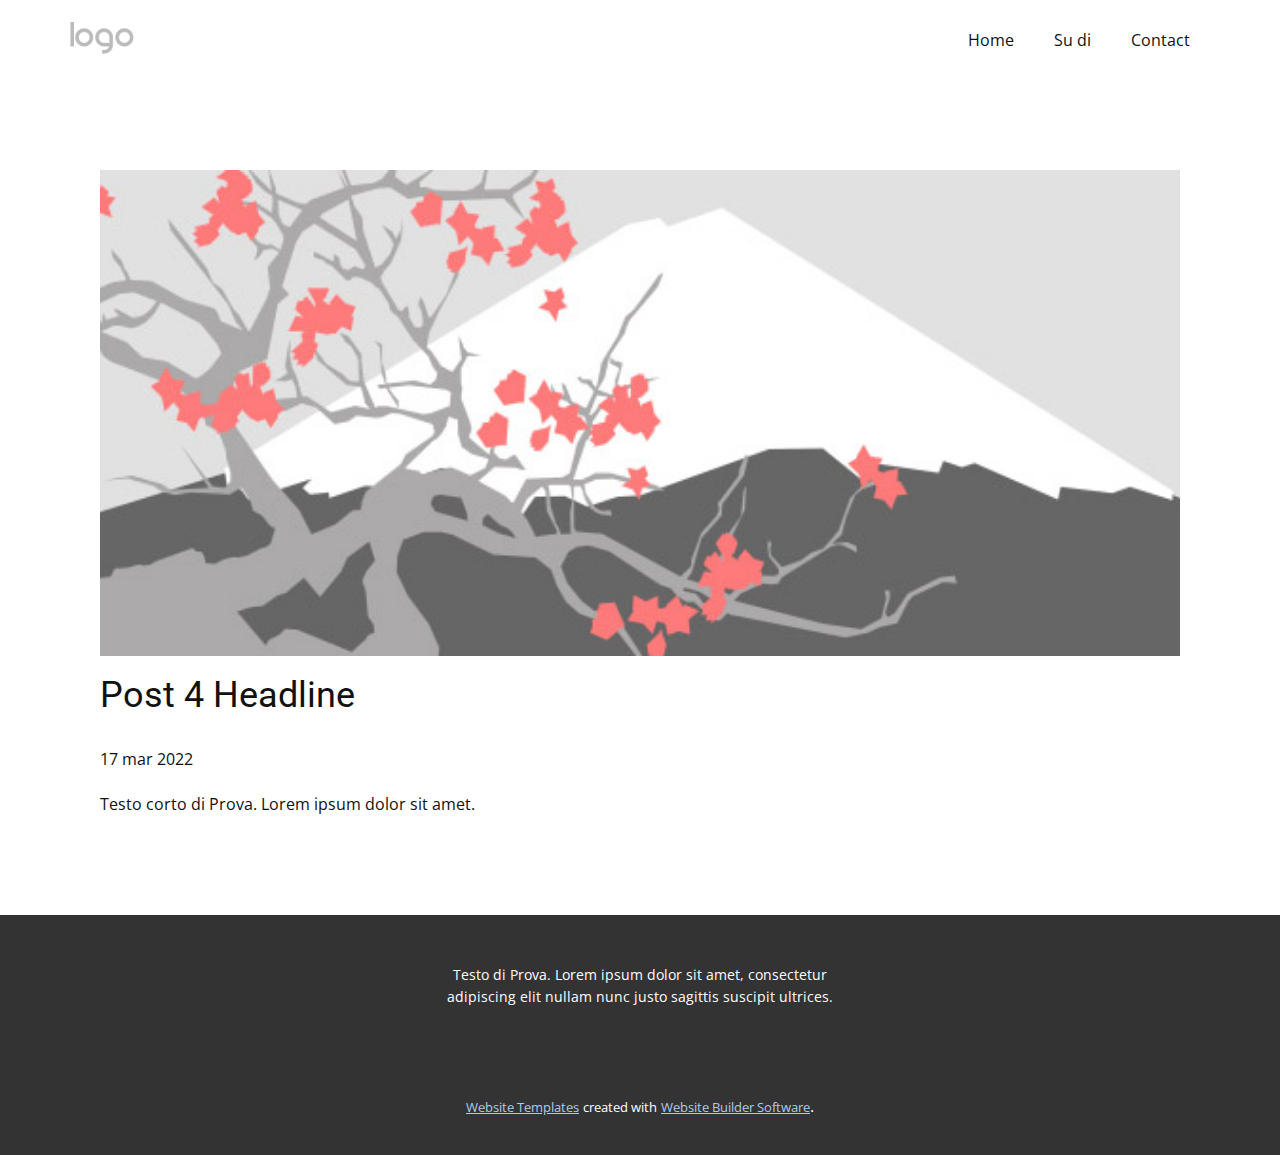
<file: blog/post-3.html>
<!doctype html>
<html style="font-size: 16px;"><head>
    <meta name="viewport" content="width=device-width, initial-scale=1.0">
    <meta charset="utf-8">
    <meta name="keywords" content="Post 1 Headline">
    <meta name="description" content="">
    <meta name="page_type" content="np-template-header-footer-from-plugin">
    <title>Post 4 Headline</title>
    <link rel="stylesheet" href="../nicepage.css" media="screen">
<link rel="stylesheet" href="../Post-Template.css" media="screen">
    <script class="u-script" type="text/javascript" src="../jquery.js" defer=""></script>
    <script class="u-script" type="text/javascript" src="../nicepage.js" defer=""></script>
    <meta name="generator" content="Nicepage 4.6.5, nicepage.com">
    <link id="u-theme-google-font" rel="stylesheet" href="https://fonts.googleapis.com/css?family=Roboto:100,100i,300,300i,400,400i,500,500i,700,700i,900,900i|Open+Sans:300,300i,400,400i,500,500i,600,600i,700,700i,800,800i">
    
    
    <script type="application/ld+json">{
		"@context": "http://schema.org",
		"@type": "Organization",
		"name": "",
		"logo": "images/default-logo.png"
}</script>
    <meta name="theme-color" content="#478ac9">
  </head>
  <body class="u-body u-xl-mode"><header class="u-clearfix u-header u-header" id="sec-d7de"><div class="u-clearfix u-sheet u-valign-middle u-sheet-1">
        <a href="https://nicepage.com" class="u-image u-logo u-image-1">
          <img src="../images/default-logo.png" class="u-logo-image u-logo-image-1">
        </a>
        <nav class="u-menu u-menu-dropdown u-offcanvas u-menu-1">
          <div class="menu-collapse" style="font-size: 1rem; letter-spacing: 0px;">
            <a class="u-button-style u-custom-left-right-menu-spacing u-custom-padding-bottom u-custom-top-bottom-menu-spacing u-nav-link u-text-active-palette-1-base u-text-hover-palette-2-base" href="#">
              <svg class="u-svg-link" viewBox="0 0 24 24"><use xmlns:xlink="http://www.w3.org/1999/xlink" xlink:href="#menu-hamburger"></use></svg>
              <svg class="u-svg-content" version="1.1" id="menu-hamburger" viewBox="0 0 16 16" x="0px" y="0px" xmlns:xlink="http://www.w3.org/1999/xlink" xmlns="http://www.w3.org/2000/svg"><g><rect y="1" width="16" height="2"></rect><rect y="7" width="16" height="2"></rect><rect y="13" width="16" height="2"></rect>
</g></svg>
            </a>
          </div>
          <div class="u-nav-container">
            <ul class="u-nav u-unstyled u-nav-1"><li class="u-nav-item"><a class="u-button-style u-nav-link u-text-active-palette-1-base u-text-hover-palette-2-base" href="../Home.html" style="padding: 10px 20px;">Home</a>
</li><li class="u-nav-item"><a class="u-button-style u-nav-link u-text-active-palette-1-base u-text-hover-palette-2-base" href="../Su-di.html" style="padding: 10px 20px;">Su di</a>
</li><li class="u-nav-item"><a class="u-button-style u-nav-link u-text-active-palette-1-base u-text-hover-palette-2-base" href="../Contact.html" style="padding: 10px 20px;">Contact</a>
</li></ul>
          </div>
          <div class="u-nav-container-collapse">
            <div class="u-black u-container-style u-inner-container-layout u-opacity u-opacity-95 u-sidenav">
              <div class="u-inner-container-layout u-sidenav-overflow">
                <div class="u-menu-close"></div>
                <ul class="u-align-center u-nav u-popupmenu-items u-unstyled u-nav-2"><li class="u-nav-item"><a class="u-button-style u-nav-link" href="../Home.html">Home</a>
</li><li class="u-nav-item"><a class="u-button-style u-nav-link" href="../Su-di.html">Su di</a>
</li><li class="u-nav-item"><a class="u-button-style u-nav-link" href="../Contact.html">Contact</a>
</li></ul>
              </div>
            </div>
            <div class="u-black u-menu-overlay u-opacity u-opacity-70"></div>
          </div>
        </nav>
      </div></header>
    <section class="u-align-center u-clearfix u-section-1" id="sec-e1a9">
      <div class="u-clearfix u-sheet u-valign-middle-md u-valign-middle-sm u-valign-middle-xs u-sheet-1"><!--post_details--><!--post_details_options_json--><!--{"source":""}--><!--/post_details_options_json--><!--blog_post-->
        <div class="u-container-style u-expanded-width u-post-details u-post-details-1">
          <div class="u-container-layout u-valign-middle u-container-layout-1"><!--blog_post_image-->
            <img alt="" class="u-blog-control u-expanded-width u-image u-image-default u-image-1" src="[data-uri]"><!--/blog_post_image--><!--blog_post_header-->
            <h2 class="u-blog-control u-text u-text-1">Post 4 Headline</h2><!--/blog_post_header--><!--blog_post_metadata-->
            <div class="u-blog-control u-metadata u-metadata-1"><!--blog_post_metadata_date-->
              <span class="u-meta-date u-meta-icon">17 mar 2022</span><!--/blog_post_metadata_date--><!--blog_post_metadata_category-->
              <!--/blog_post_metadata_category--><!--blog_post_metadata_comments-->
              <!--/blog_post_metadata_comments-->
            </div><!--/blog_post_metadata--><!--blog_post_content-->
            <div class="u-align-justify u-blog-control u-post-content u-text u-text-2 fr-view">
  Testo corto di Prova. Lorem ipsum dolor sit amet.
  </div><!--/blog_post_content-->
          </div>
        </div><!--/blog_post--><!--/post_details-->
      </div>
    </section>
    
    
    <footer class="u-align-center u-clearfix u-footer u-grey-80 u-footer" id="sec-2151"><div class="u-clearfix u-sheet u-sheet-1">
        <p class="u-small-text u-text u-text-variant u-text-1">Testo  di Prova. Lorem ipsum dolor sit amet, consectetur adipiscing elit nullam nunc justo sagittis suscipit ultrices.</p>
      </div></footer>
    <section class="u-backlink u-clearfix u-grey-80">
      <a class="u-link" href="https://nicepage.com/website-templates" target="_blank">
        <span>Website Templates</span>
      </a>
      <p class="u-text">
        <span>created with</span>
      </p>
      <a class="u-link" href="" target="_blank">
        <span>Website Builder Software</span>
      </a>. 
    </section>
  
</body></html>
</file>
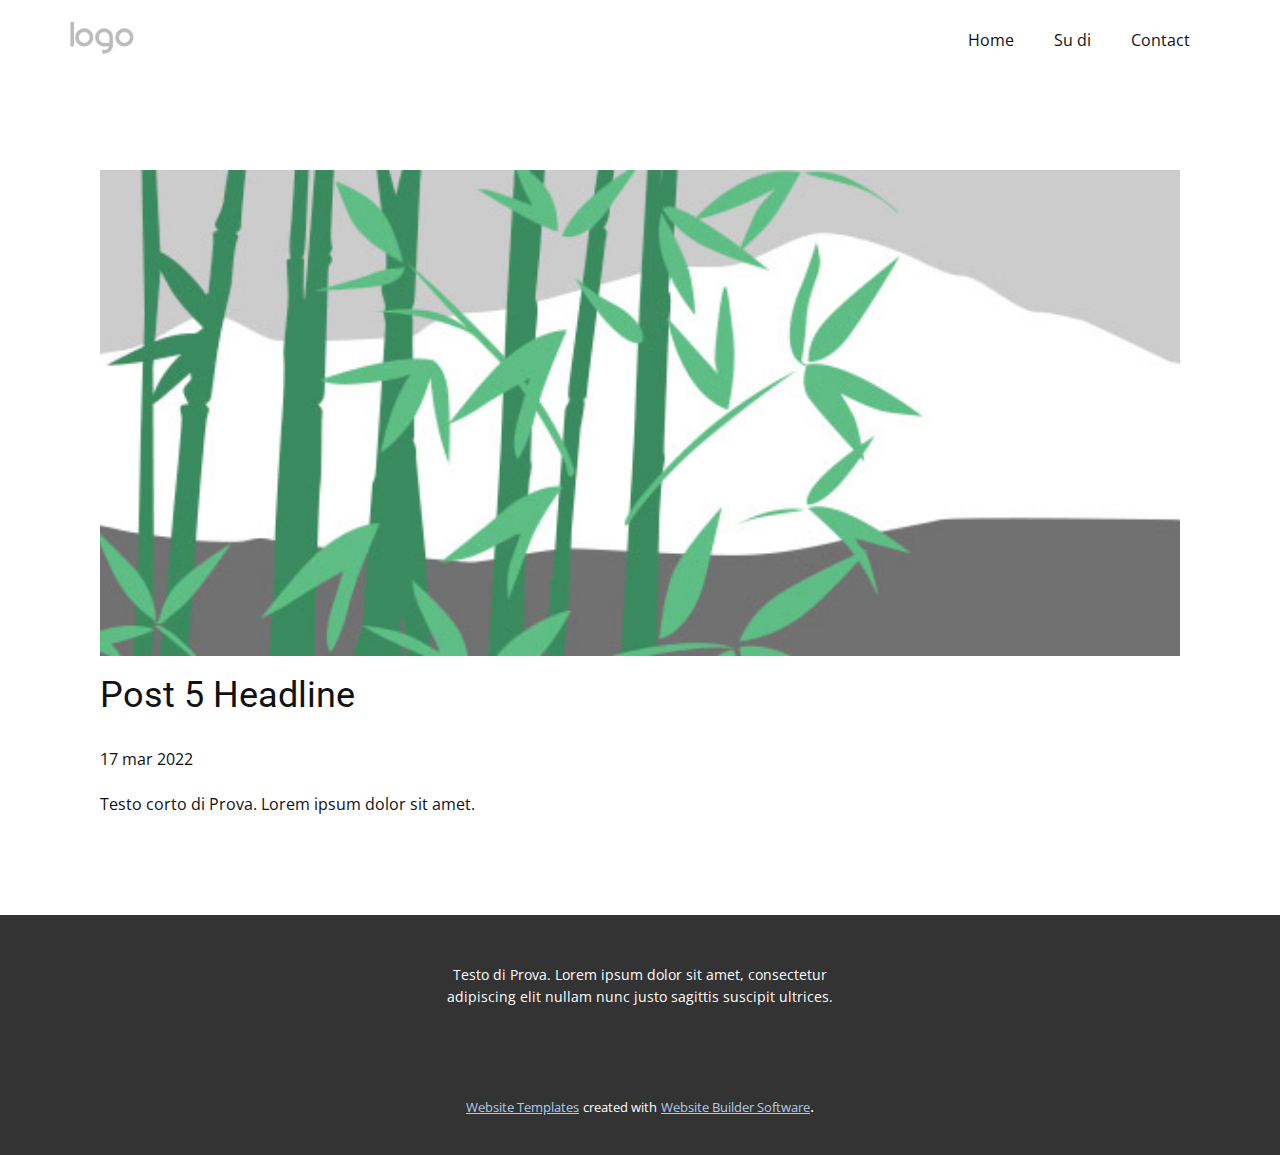
<file: blog/post-4.html>
<!doctype html>
<html style="font-size: 16px;"><head>
    <meta name="viewport" content="width=device-width, initial-scale=1.0">
    <meta charset="utf-8">
    <meta name="keywords" content="Post 1 Headline">
    <meta name="description" content="">
    <meta name="page_type" content="np-template-header-footer-from-plugin">
    <title>Post 5 Headline</title>
    <link rel="stylesheet" href="../nicepage.css" media="screen">
<link rel="stylesheet" href="../Post-Template.css" media="screen">
    <script class="u-script" type="text/javascript" src="../jquery.js" defer=""></script>
    <script class="u-script" type="text/javascript" src="../nicepage.js" defer=""></script>
    <meta name="generator" content="Nicepage 4.6.5, nicepage.com">
    <link id="u-theme-google-font" rel="stylesheet" href="https://fonts.googleapis.com/css?family=Roboto:100,100i,300,300i,400,400i,500,500i,700,700i,900,900i|Open+Sans:300,300i,400,400i,500,500i,600,600i,700,700i,800,800i">
    
    
    <script type="application/ld+json">{
		"@context": "http://schema.org",
		"@type": "Organization",
		"name": "",
		"logo": "images/default-logo.png"
}</script>
    <meta name="theme-color" content="#478ac9">
  </head>
  <body class="u-body u-xl-mode"><header class="u-clearfix u-header u-header" id="sec-d7de"><div class="u-clearfix u-sheet u-valign-middle u-sheet-1">
        <a href="https://nicepage.com" class="u-image u-logo u-image-1">
          <img src="../images/default-logo.png" class="u-logo-image u-logo-image-1">
        </a>
        <nav class="u-menu u-menu-dropdown u-offcanvas u-menu-1">
          <div class="menu-collapse" style="font-size: 1rem; letter-spacing: 0px;">
            <a class="u-button-style u-custom-left-right-menu-spacing u-custom-padding-bottom u-custom-top-bottom-menu-spacing u-nav-link u-text-active-palette-1-base u-text-hover-palette-2-base" href="#">
              <svg class="u-svg-link" viewBox="0 0 24 24"><use xmlns:xlink="http://www.w3.org/1999/xlink" xlink:href="#menu-hamburger"></use></svg>
              <svg class="u-svg-content" version="1.1" id="menu-hamburger" viewBox="0 0 16 16" x="0px" y="0px" xmlns:xlink="http://www.w3.org/1999/xlink" xmlns="http://www.w3.org/2000/svg"><g><rect y="1" width="16" height="2"></rect><rect y="7" width="16" height="2"></rect><rect y="13" width="16" height="2"></rect>
</g></svg>
            </a>
          </div>
          <div class="u-nav-container">
            <ul class="u-nav u-unstyled u-nav-1"><li class="u-nav-item"><a class="u-button-style u-nav-link u-text-active-palette-1-base u-text-hover-palette-2-base" href="../Home.html" style="padding: 10px 20px;">Home</a>
</li><li class="u-nav-item"><a class="u-button-style u-nav-link u-text-active-palette-1-base u-text-hover-palette-2-base" href="../Su-di.html" style="padding: 10px 20px;">Su di</a>
</li><li class="u-nav-item"><a class="u-button-style u-nav-link u-text-active-palette-1-base u-text-hover-palette-2-base" href="../Contact.html" style="padding: 10px 20px;">Contact</a>
</li></ul>
          </div>
          <div class="u-nav-container-collapse">
            <div class="u-black u-container-style u-inner-container-layout u-opacity u-opacity-95 u-sidenav">
              <div class="u-inner-container-layout u-sidenav-overflow">
                <div class="u-menu-close"></div>
                <ul class="u-align-center u-nav u-popupmenu-items u-unstyled u-nav-2"><li class="u-nav-item"><a class="u-button-style u-nav-link" href="../Home.html">Home</a>
</li><li class="u-nav-item"><a class="u-button-style u-nav-link" href="../Su-di.html">Su di</a>
</li><li class="u-nav-item"><a class="u-button-style u-nav-link" href="../Contact.html">Contact</a>
</li></ul>
              </div>
            </div>
            <div class="u-black u-menu-overlay u-opacity u-opacity-70"></div>
          </div>
        </nav>
      </div></header>
    <section class="u-align-center u-clearfix u-section-1" id="sec-e1a9">
      <div class="u-clearfix u-sheet u-valign-middle-md u-valign-middle-sm u-valign-middle-xs u-sheet-1"><!--post_details--><!--post_details_options_json--><!--{"source":""}--><!--/post_details_options_json--><!--blog_post-->
        <div class="u-container-style u-expanded-width u-post-details u-post-details-1">
          <div class="u-container-layout u-valign-middle u-container-layout-1"><!--blog_post_image-->
            <img alt="" class="u-blog-control u-expanded-width u-image u-image-default u-image-1" src="[data-uri]"><!--/blog_post_image--><!--blog_post_header-->
            <h2 class="u-blog-control u-text u-text-1">Post 5 Headline</h2><!--/blog_post_header--><!--blog_post_metadata-->
            <div class="u-blog-control u-metadata u-metadata-1"><!--blog_post_metadata_date-->
              <span class="u-meta-date u-meta-icon">17 mar 2022</span><!--/blog_post_metadata_date--><!--blog_post_metadata_category-->
              <!--/blog_post_metadata_category--><!--blog_post_metadata_comments-->
              <!--/blog_post_metadata_comments-->
            </div><!--/blog_post_metadata--><!--blog_post_content-->
            <div class="u-align-justify u-blog-control u-post-content u-text u-text-2 fr-view">
  Testo corto di Prova. Lorem ipsum dolor sit amet.
  </div><!--/blog_post_content-->
          </div>
        </div><!--/blog_post--><!--/post_details-->
      </div>
    </section>
    
    
    <footer class="u-align-center u-clearfix u-footer u-grey-80 u-footer" id="sec-2151"><div class="u-clearfix u-sheet u-sheet-1">
        <p class="u-small-text u-text u-text-variant u-text-1">Testo  di Prova. Lorem ipsum dolor sit amet, consectetur adipiscing elit nullam nunc justo sagittis suscipit ultrices.</p>
      </div></footer>
    <section class="u-backlink u-clearfix u-grey-80">
      <a class="u-link" href="https://nicepage.com/website-templates" target="_blank">
        <span>Website Templates</span>
      </a>
      <p class="u-text">
        <span>created with</span>
      </p>
      <a class="u-link" href="" target="_blank">
        <span>Website Builder Software</span>
      </a>. 
    </section>
  
</body></html>
</file>
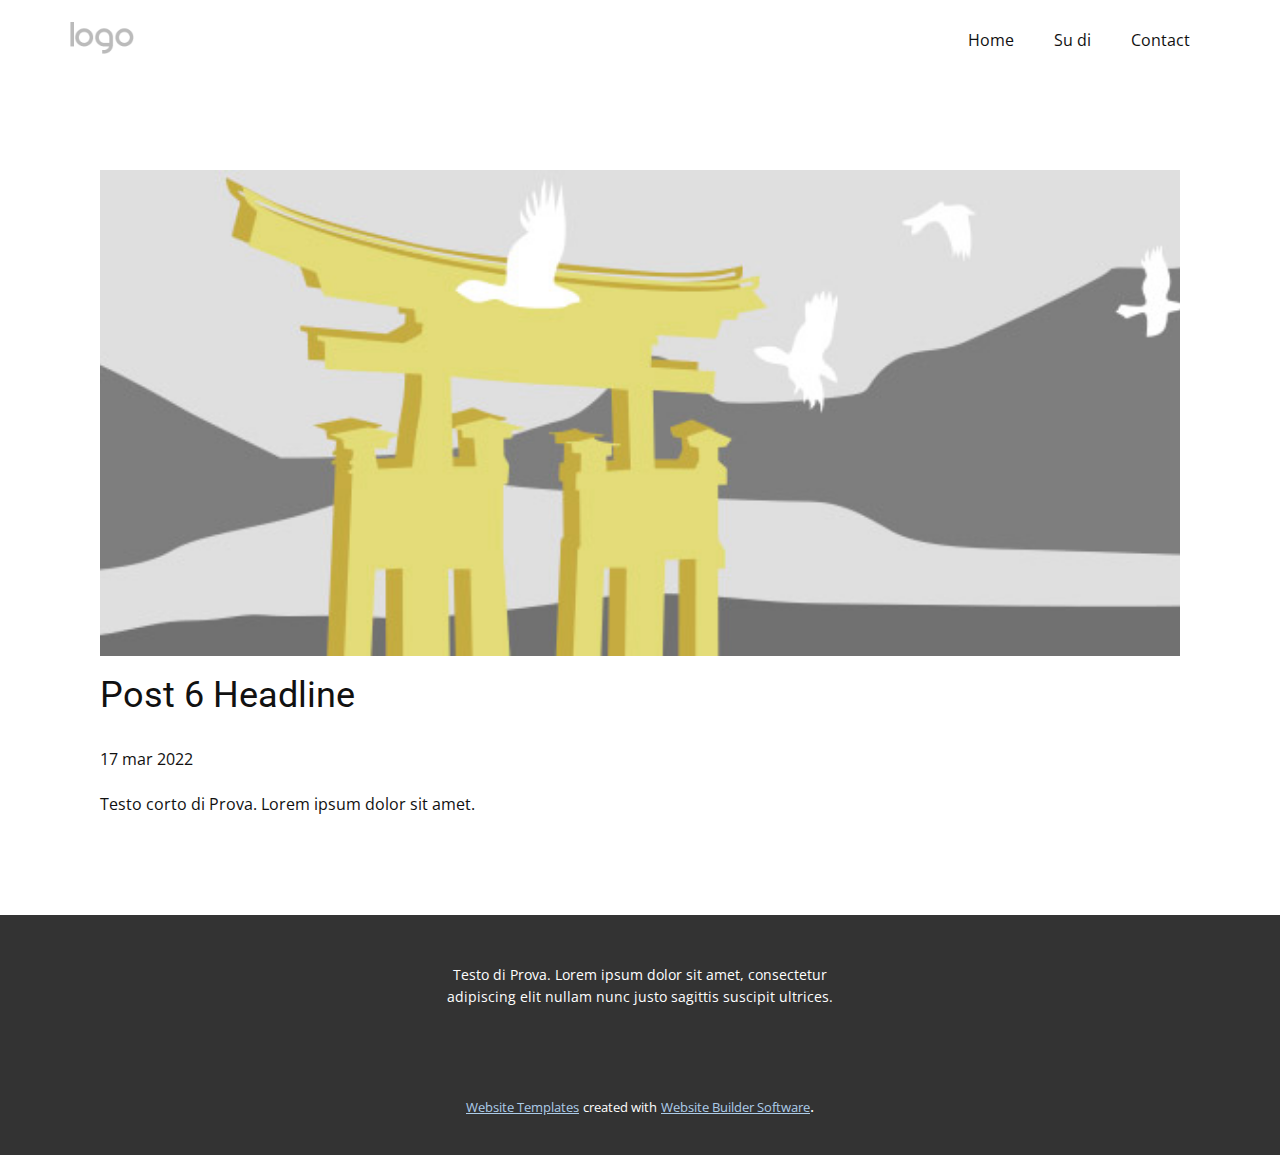
<file: blog/post-5.html>
<!doctype html>
<html style="font-size: 16px;"><head>
    <meta name="viewport" content="width=device-width, initial-scale=1.0">
    <meta charset="utf-8">
    <meta name="keywords" content="Post 1 Headline">
    <meta name="description" content="">
    <meta name="page_type" content="np-template-header-footer-from-plugin">
    <title>Post 6 Headline</title>
    <link rel="stylesheet" href="../nicepage.css" media="screen">
<link rel="stylesheet" href="../Post-Template.css" media="screen">
    <script class="u-script" type="text/javascript" src="../jquery.js" defer=""></script>
    <script class="u-script" type="text/javascript" src="../nicepage.js" defer=""></script>
    <meta name="generator" content="Nicepage 4.6.5, nicepage.com">
    <link id="u-theme-google-font" rel="stylesheet" href="https://fonts.googleapis.com/css?family=Roboto:100,100i,300,300i,400,400i,500,500i,700,700i,900,900i|Open+Sans:300,300i,400,400i,500,500i,600,600i,700,700i,800,800i">
    
    
    <script type="application/ld+json">{
		"@context": "http://schema.org",
		"@type": "Organization",
		"name": "",
		"logo": "images/default-logo.png"
}</script>
    <meta name="theme-color" content="#478ac9">
  </head>
  <body class="u-body u-xl-mode"><header class="u-clearfix u-header u-header" id="sec-d7de"><div class="u-clearfix u-sheet u-valign-middle u-sheet-1">
        <a href="https://nicepage.com" class="u-image u-logo u-image-1">
          <img src="../images/default-logo.png" class="u-logo-image u-logo-image-1">
        </a>
        <nav class="u-menu u-menu-dropdown u-offcanvas u-menu-1">
          <div class="menu-collapse" style="font-size: 1rem; letter-spacing: 0px;">
            <a class="u-button-style u-custom-left-right-menu-spacing u-custom-padding-bottom u-custom-top-bottom-menu-spacing u-nav-link u-text-active-palette-1-base u-text-hover-palette-2-base" href="#">
              <svg class="u-svg-link" viewBox="0 0 24 24"><use xmlns:xlink="http://www.w3.org/1999/xlink" xlink:href="#menu-hamburger"></use></svg>
              <svg class="u-svg-content" version="1.1" id="menu-hamburger" viewBox="0 0 16 16" x="0px" y="0px" xmlns:xlink="http://www.w3.org/1999/xlink" xmlns="http://www.w3.org/2000/svg"><g><rect y="1" width="16" height="2"></rect><rect y="7" width="16" height="2"></rect><rect y="13" width="16" height="2"></rect>
</g></svg>
            </a>
          </div>
          <div class="u-nav-container">
            <ul class="u-nav u-unstyled u-nav-1"><li class="u-nav-item"><a class="u-button-style u-nav-link u-text-active-palette-1-base u-text-hover-palette-2-base" href="../Home.html" style="padding: 10px 20px;">Home</a>
</li><li class="u-nav-item"><a class="u-button-style u-nav-link u-text-active-palette-1-base u-text-hover-palette-2-base" href="../Su-di.html" style="padding: 10px 20px;">Su di</a>
</li><li class="u-nav-item"><a class="u-button-style u-nav-link u-text-active-palette-1-base u-text-hover-palette-2-base" href="../Contact.html" style="padding: 10px 20px;">Contact</a>
</li></ul>
          </div>
          <div class="u-nav-container-collapse">
            <div class="u-black u-container-style u-inner-container-layout u-opacity u-opacity-95 u-sidenav">
              <div class="u-inner-container-layout u-sidenav-overflow">
                <div class="u-menu-close"></div>
                <ul class="u-align-center u-nav u-popupmenu-items u-unstyled u-nav-2"><li class="u-nav-item"><a class="u-button-style u-nav-link" href="../Home.html">Home</a>
</li><li class="u-nav-item"><a class="u-button-style u-nav-link" href="../Su-di.html">Su di</a>
</li><li class="u-nav-item"><a class="u-button-style u-nav-link" href="../Contact.html">Contact</a>
</li></ul>
              </div>
            </div>
            <div class="u-black u-menu-overlay u-opacity u-opacity-70"></div>
          </div>
        </nav>
      </div></header>
    <section class="u-align-center u-clearfix u-section-1" id="sec-e1a9">
      <div class="u-clearfix u-sheet u-valign-middle-md u-valign-middle-sm u-valign-middle-xs u-sheet-1"><!--post_details--><!--post_details_options_json--><!--{"source":""}--><!--/post_details_options_json--><!--blog_post-->
        <div class="u-container-style u-expanded-width u-post-details u-post-details-1">
          <div class="u-container-layout u-valign-middle u-container-layout-1"><!--blog_post_image-->
            <img alt="" class="u-blog-control u-expanded-width u-image u-image-default u-image-1" src="[data-uri]"><!--/blog_post_image--><!--blog_post_header-->
            <h2 class="u-blog-control u-text u-text-1">Post 6 Headline</h2><!--/blog_post_header--><!--blog_post_metadata-->
            <div class="u-blog-control u-metadata u-metadata-1"><!--blog_post_metadata_date-->
              <span class="u-meta-date u-meta-icon">17 mar 2022</span><!--/blog_post_metadata_date--><!--blog_post_metadata_category-->
              <!--/blog_post_metadata_category--><!--blog_post_metadata_comments-->
              <!--/blog_post_metadata_comments-->
            </div><!--/blog_post_metadata--><!--blog_post_content-->
            <div class="u-align-justify u-blog-control u-post-content u-text u-text-2 fr-view">
  Testo corto di Prova. Lorem ipsum dolor sit amet.
  </div><!--/blog_post_content-->
          </div>
        </div><!--/blog_post--><!--/post_details-->
      </div>
    </section>
    
    
    <footer class="u-align-center u-clearfix u-footer u-grey-80 u-footer" id="sec-2151"><div class="u-clearfix u-sheet u-sheet-1">
        <p class="u-small-text u-text u-text-variant u-text-1">Testo  di Prova. Lorem ipsum dolor sit amet, consectetur adipiscing elit nullam nunc justo sagittis suscipit ultrices.</p>
      </div></footer>
    <section class="u-backlink u-clearfix u-grey-80">
      <a class="u-link" href="https://nicepage.com/website-templates" target="_blank">
        <span>Website Templates</span>
      </a>
      <p class="u-text">
        <span>created with</span>
      </p>
      <a class="u-link" href="" target="_blank">
        <span>Website Builder Software</span>
      </a>. 
    </section>
  
</body></html>
</file>
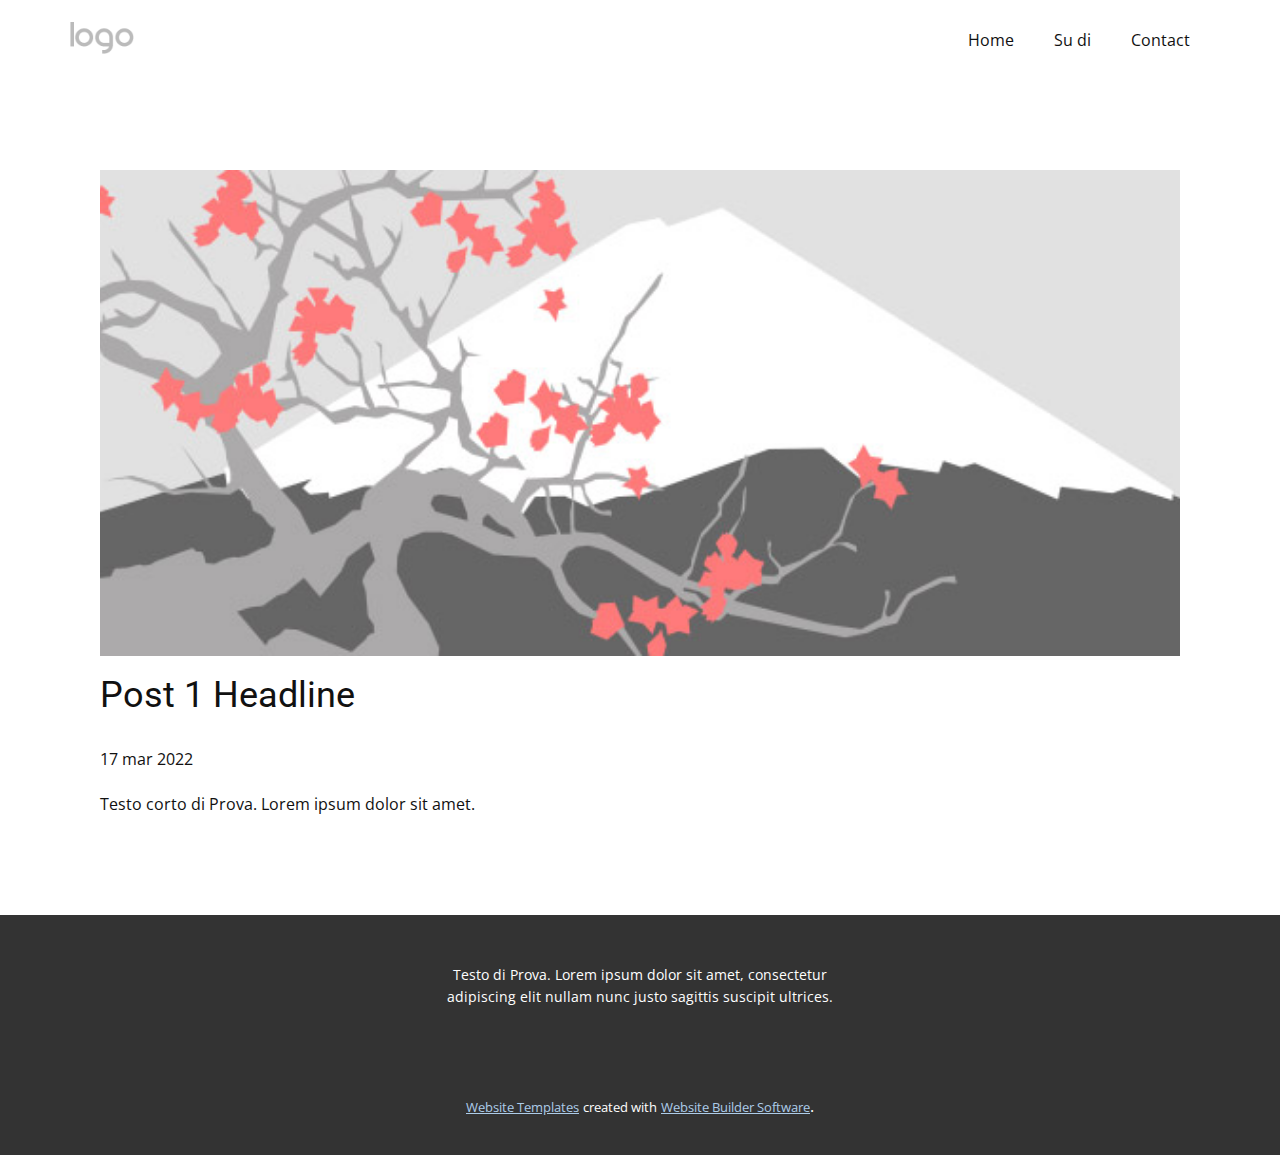
<file: blog/post.html>
<!doctype html>
<html style="font-size: 16px;"><head>
    <meta name="viewport" content="width=device-width, initial-scale=1.0">
    <meta charset="utf-8">
    <meta name="keywords" content="Post 1 Headline">
    <meta name="description" content="">
    <meta name="page_type" content="np-template-header-footer-from-plugin">
    <title>Post 1 Headline</title>
    <link rel="stylesheet" href="../nicepage.css" media="screen">
<link rel="stylesheet" href="../Post-Template.css" media="screen">
    <script class="u-script" type="text/javascript" src="../jquery.js" defer=""></script>
    <script class="u-script" type="text/javascript" src="../nicepage.js" defer=""></script>
    <meta name="generator" content="Nicepage 4.6.5, nicepage.com">
    <link id="u-theme-google-font" rel="stylesheet" href="https://fonts.googleapis.com/css?family=Roboto:100,100i,300,300i,400,400i,500,500i,700,700i,900,900i|Open+Sans:300,300i,400,400i,500,500i,600,600i,700,700i,800,800i">
    
    
    <script type="application/ld+json">{
		"@context": "http://schema.org",
		"@type": "Organization",
		"name": "",
		"logo": "images/default-logo.png"
}</script>
    <meta name="theme-color" content="#478ac9">
  </head>
  <body class="u-body u-xl-mode"><header class="u-clearfix u-header u-header" id="sec-d7de"><div class="u-clearfix u-sheet u-valign-middle u-sheet-1">
        <a href="https://nicepage.com" class="u-image u-logo u-image-1">
          <img src="../images/default-logo.png" class="u-logo-image u-logo-image-1">
        </a>
        <nav class="u-menu u-menu-dropdown u-offcanvas u-menu-1">
          <div class="menu-collapse" style="font-size: 1rem; letter-spacing: 0px;">
            <a class="u-button-style u-custom-left-right-menu-spacing u-custom-padding-bottom u-custom-top-bottom-menu-spacing u-nav-link u-text-active-palette-1-base u-text-hover-palette-2-base" href="#">
              <svg class="u-svg-link" viewBox="0 0 24 24"><use xmlns:xlink="http://www.w3.org/1999/xlink" xlink:href="#menu-hamburger"></use></svg>
              <svg class="u-svg-content" version="1.1" id="menu-hamburger" viewBox="0 0 16 16" x="0px" y="0px" xmlns:xlink="http://www.w3.org/1999/xlink" xmlns="http://www.w3.org/2000/svg"><g><rect y="1" width="16" height="2"></rect><rect y="7" width="16" height="2"></rect><rect y="13" width="16" height="2"></rect>
</g></svg>
            </a>
          </div>
          <div class="u-nav-container">
            <ul class="u-nav u-unstyled u-nav-1"><li class="u-nav-item"><a class="u-button-style u-nav-link u-text-active-palette-1-base u-text-hover-palette-2-base" href="../Home.html" style="padding: 10px 20px;">Home</a>
</li><li class="u-nav-item"><a class="u-button-style u-nav-link u-text-active-palette-1-base u-text-hover-palette-2-base" href="../Su-di.html" style="padding: 10px 20px;">Su di</a>
</li><li class="u-nav-item"><a class="u-button-style u-nav-link u-text-active-palette-1-base u-text-hover-palette-2-base" href="../Contact.html" style="padding: 10px 20px;">Contact</a>
</li></ul>
          </div>
          <div class="u-nav-container-collapse">
            <div class="u-black u-container-style u-inner-container-layout u-opacity u-opacity-95 u-sidenav">
              <div class="u-inner-container-layout u-sidenav-overflow">
                <div class="u-menu-close"></div>
                <ul class="u-align-center u-nav u-popupmenu-items u-unstyled u-nav-2"><li class="u-nav-item"><a class="u-button-style u-nav-link" href="../Home.html">Home</a>
</li><li class="u-nav-item"><a class="u-button-style u-nav-link" href="../Su-di.html">Su di</a>
</li><li class="u-nav-item"><a class="u-button-style u-nav-link" href="../Contact.html">Contact</a>
</li></ul>
              </div>
            </div>
            <div class="u-black u-menu-overlay u-opacity u-opacity-70"></div>
          </div>
        </nav>
      </div></header>
    <section class="u-align-center u-clearfix u-section-1" id="sec-e1a9">
      <div class="u-clearfix u-sheet u-valign-middle-md u-valign-middle-sm u-valign-middle-xs u-sheet-1"><!--post_details--><!--post_details_options_json--><!--{"source":""}--><!--/post_details_options_json--><!--blog_post-->
        <div class="u-container-style u-expanded-width u-post-details u-post-details-1">
          <div class="u-container-layout u-valign-middle u-container-layout-1"><!--blog_post_image-->
            <img alt="" class="u-blog-control u-expanded-width u-image u-image-default u-image-1" src="[data-uri]"><!--/blog_post_image--><!--blog_post_header-->
            <h2 class="u-blog-control u-text u-text-1">Post 1 Headline</h2><!--/blog_post_header--><!--blog_post_metadata-->
            <div class="u-blog-control u-metadata u-metadata-1"><!--blog_post_metadata_date-->
              <span class="u-meta-date u-meta-icon">17 mar 2022</span><!--/blog_post_metadata_date--><!--blog_post_metadata_category-->
              <!--/blog_post_metadata_category--><!--blog_post_metadata_comments-->
              <!--/blog_post_metadata_comments-->
            </div><!--/blog_post_metadata--><!--blog_post_content-->
            <div class="u-align-justify u-blog-control u-post-content u-text u-text-2 fr-view">
  Testo corto di Prova. Lorem ipsum dolor sit amet.
  </div><!--/blog_post_content-->
          </div>
        </div><!--/blog_post--><!--/post_details-->
      </div>
    </section>
    
    
    <footer class="u-align-center u-clearfix u-footer u-grey-80 u-footer" id="sec-2151"><div class="u-clearfix u-sheet u-sheet-1">
        <p class="u-small-text u-text u-text-variant u-text-1">Testo  di Prova. Lorem ipsum dolor sit amet, consectetur adipiscing elit nullam nunc justo sagittis suscipit ultrices.</p>
      </div></footer>
    <section class="u-backlink u-clearfix u-grey-80">
      <a class="u-link" href="https://nicepage.com/website-templates" target="_blank">
        <span>Website Templates</span>
      </a>
      <p class="u-text">
        <span>created with</span>
      </p>
      <a class="u-link" href="" target="_blank">
        <span>Website Builder Software</span>
      </a>. 
    </section>
  
</body></html>
</file>
